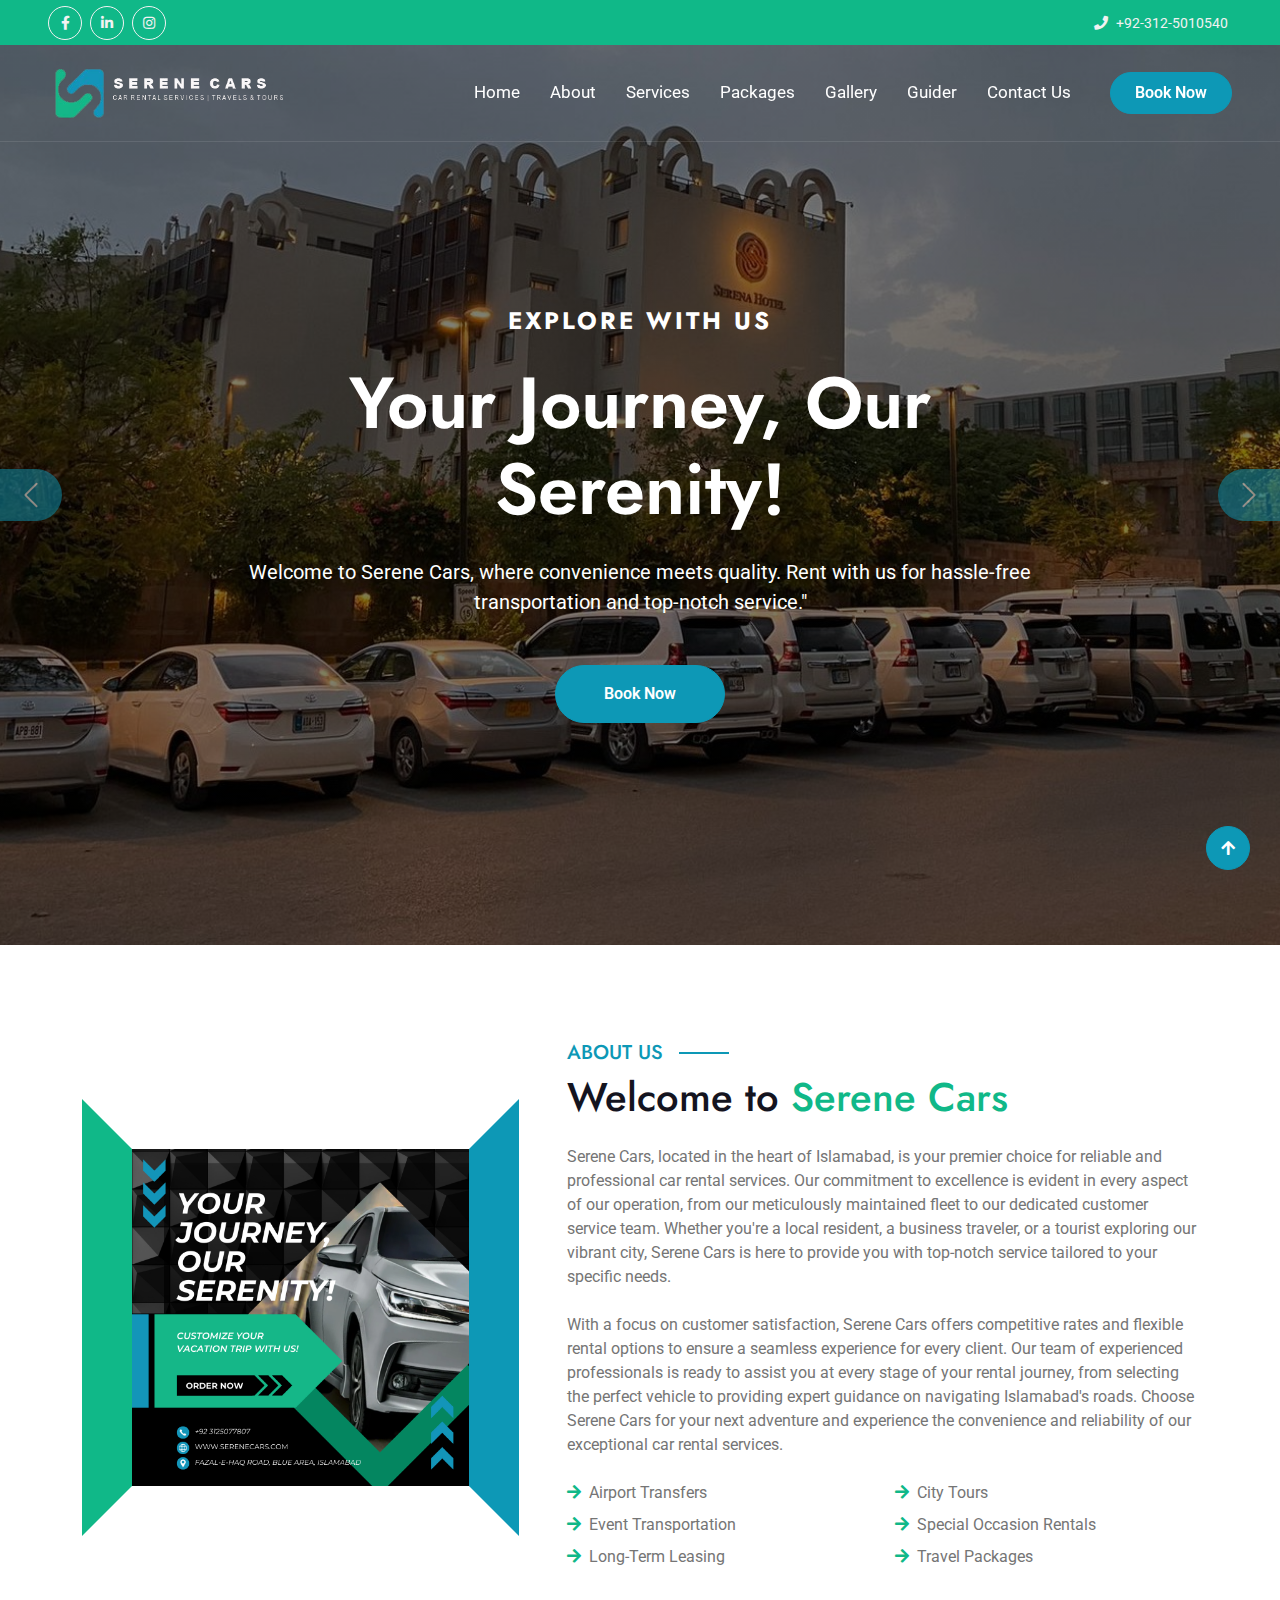
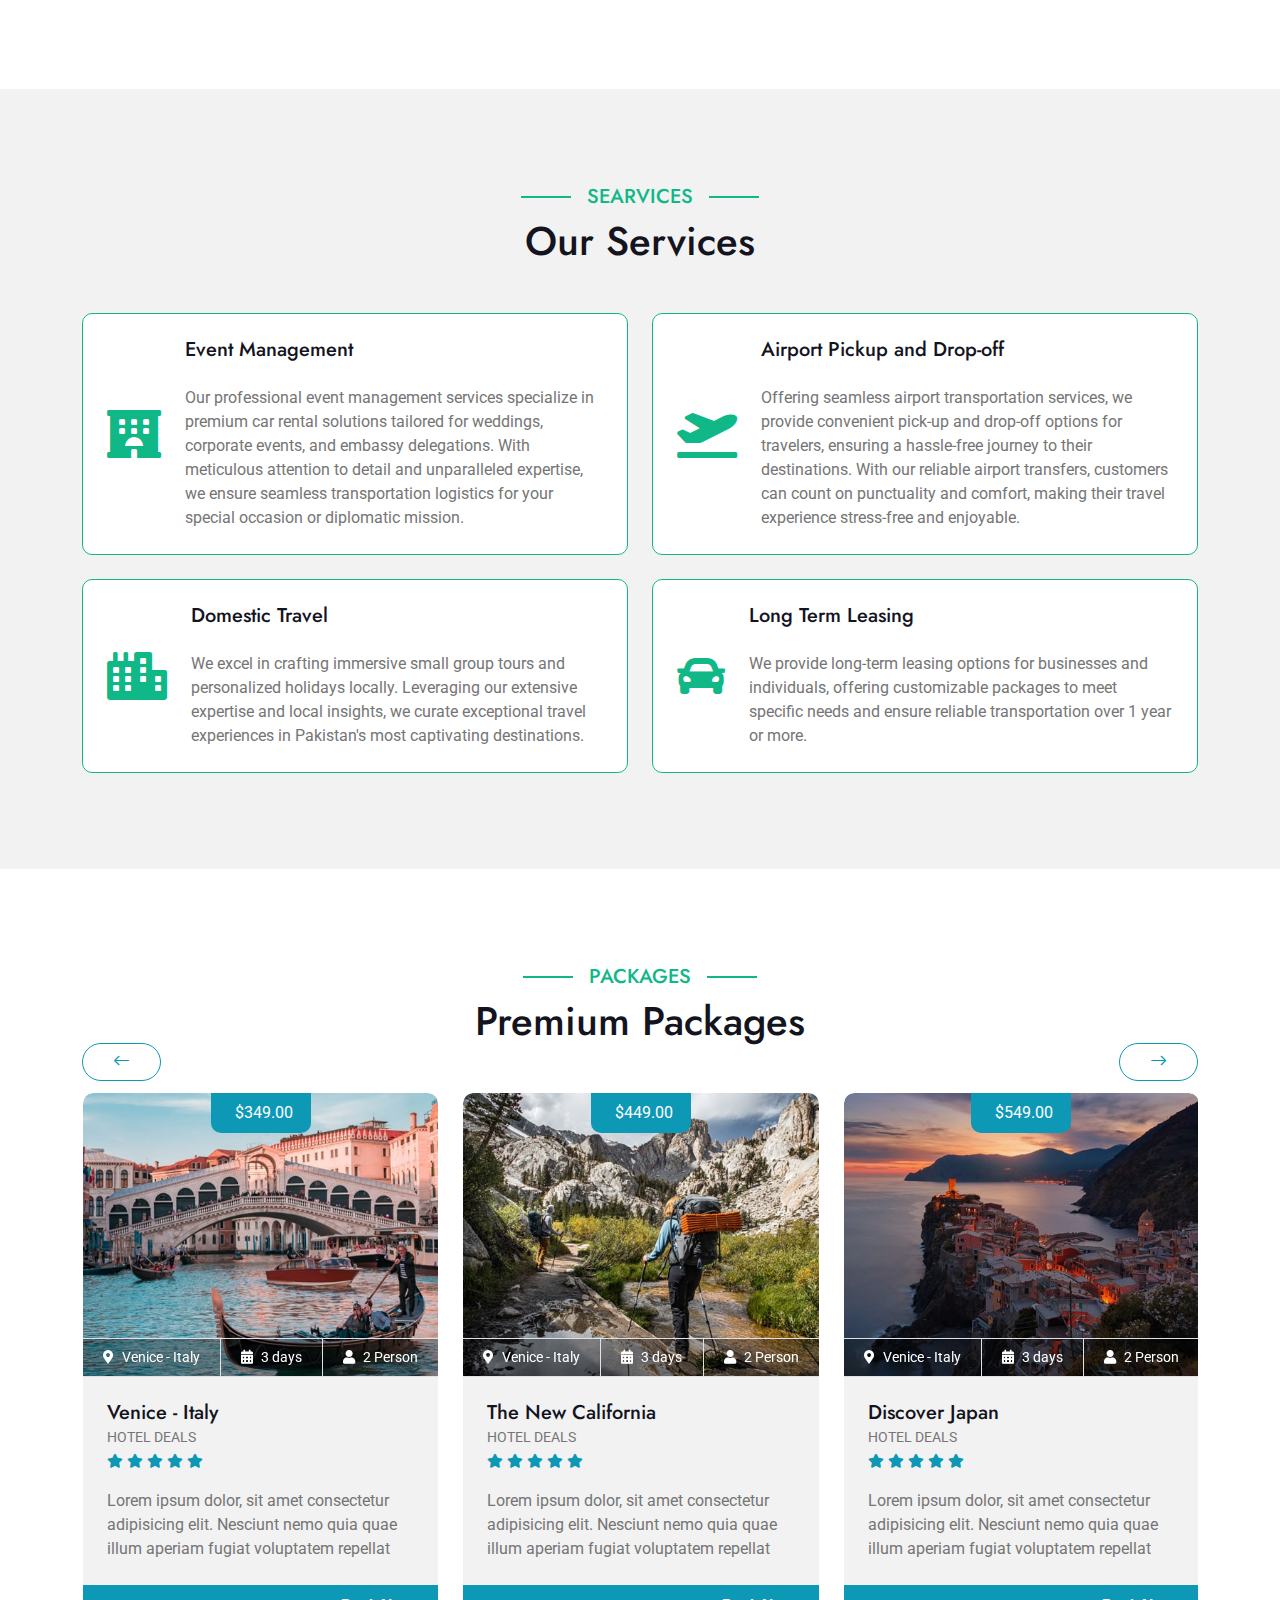
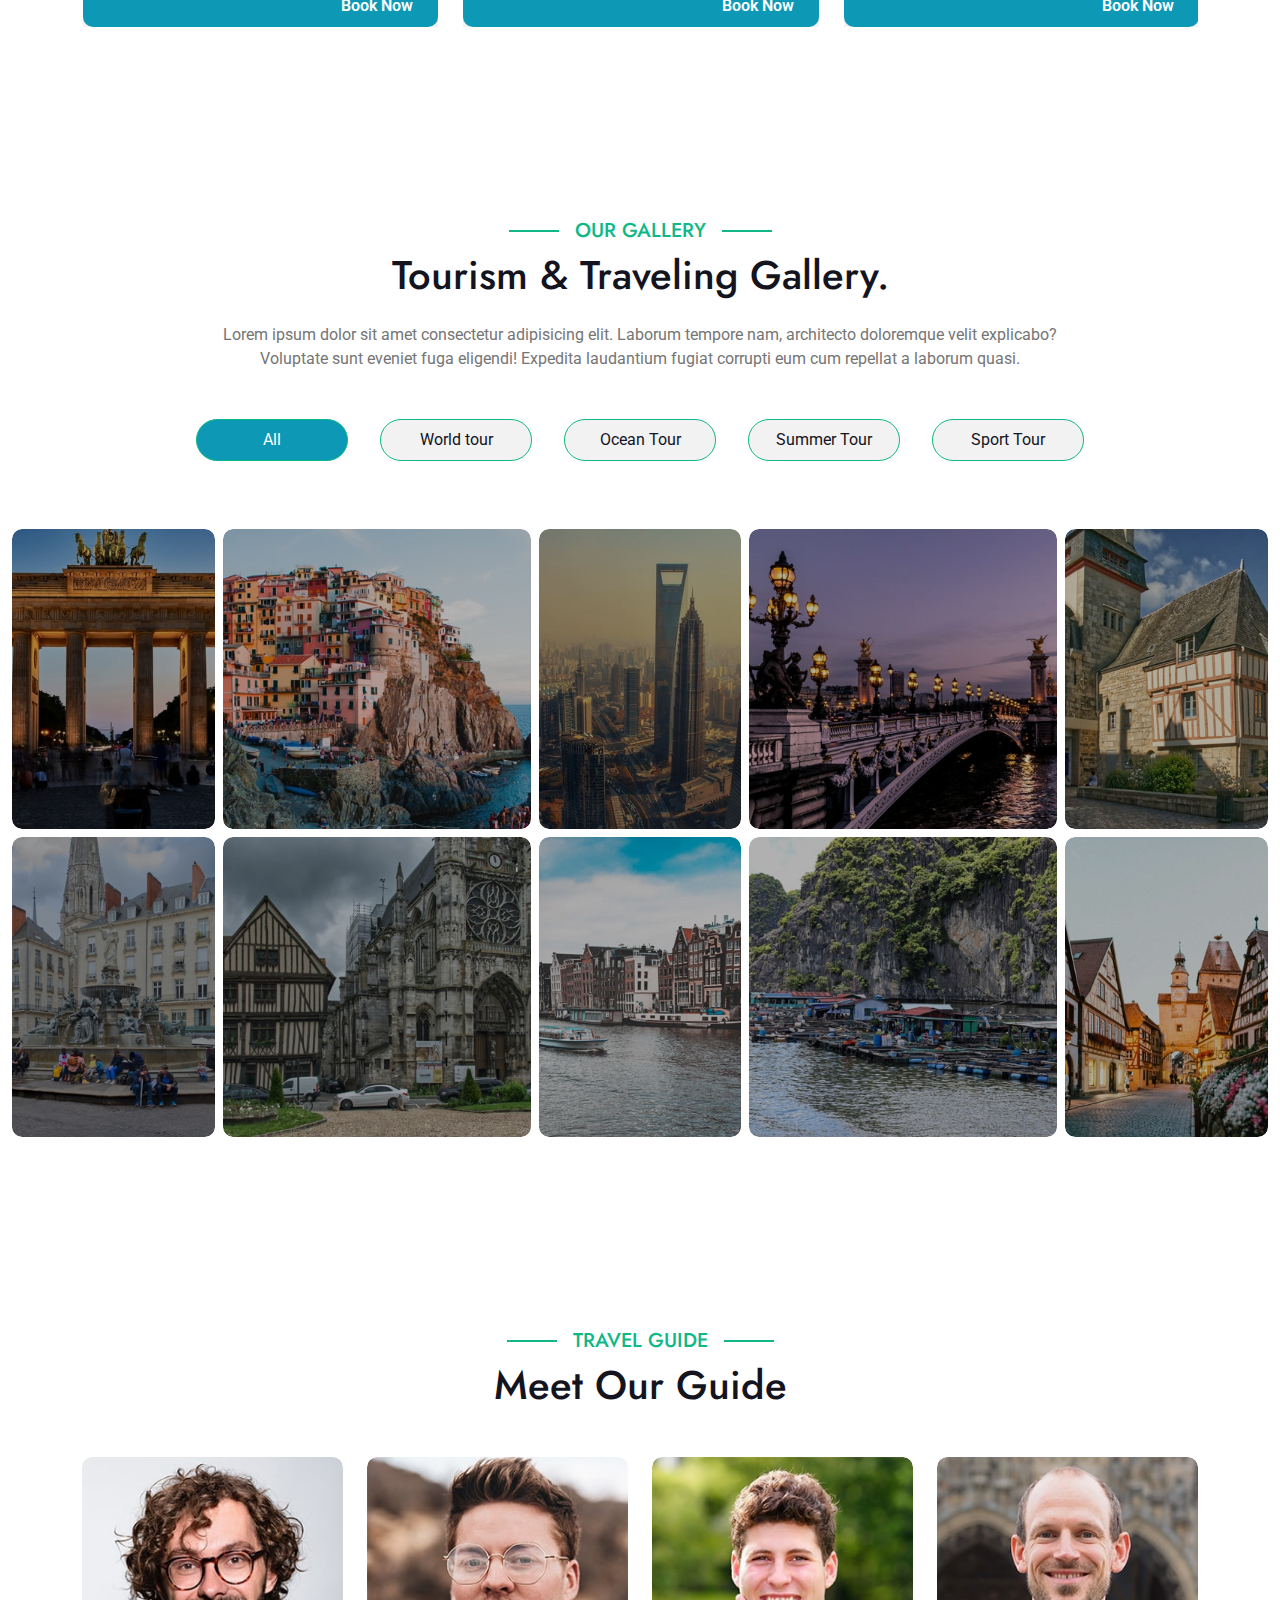
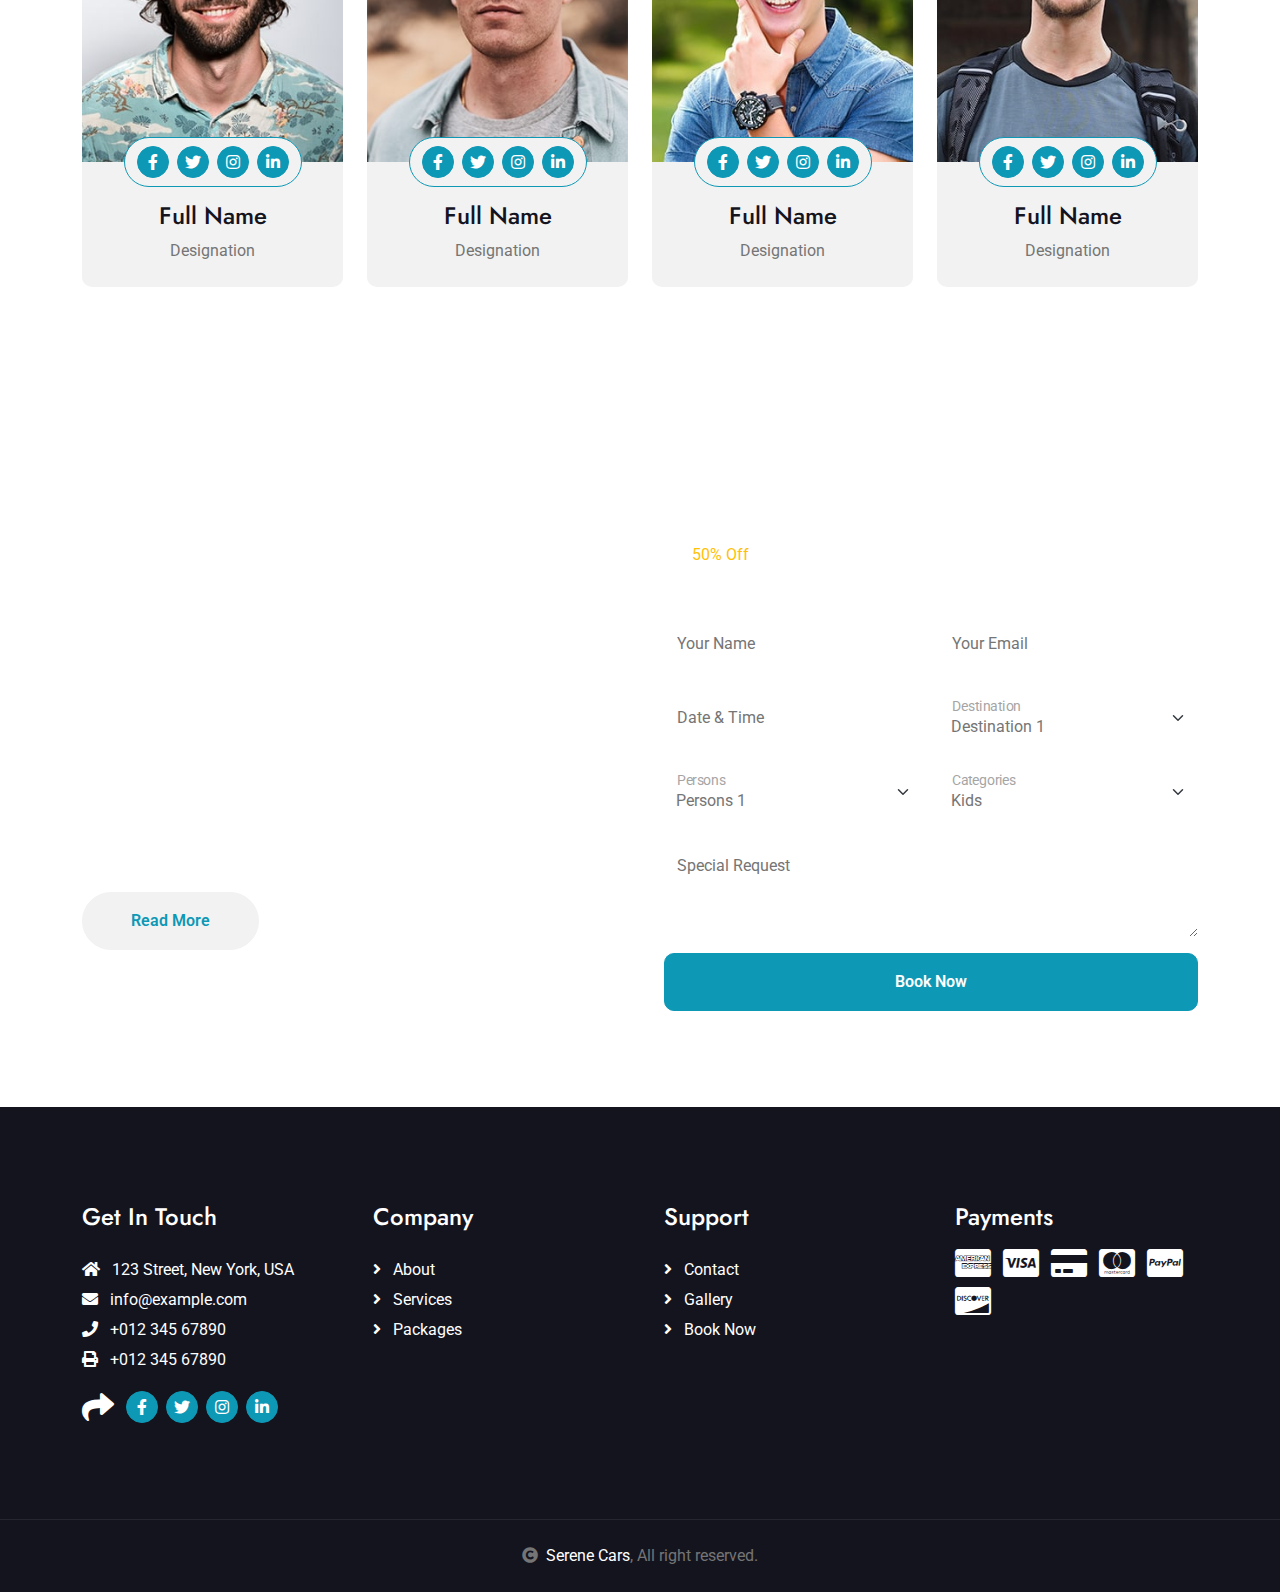
<file: index.html>
<!DOCTYPE html>
<html lang="en">

    <head>
        <meta charset="utf-8">
        <title>Serene Cars - Tourism  </title>
        <meta content="width=device-width, initial-scale=1.0" name="viewport">
        <meta content="" name="keywords">
        <meta content="" name="description">

        <!-- Google Web Fonts -->
        <link rel="preconnect" href="https://fonts.googleapis.com">
        <link rel="preconnect" href="https://fonts.gstatic.com" crossorigin>
        <link href="https://fonts.googleapis.com/css2?family=Jost:wght@500;600&family=Roboto&display=swap" rel="stylesheet"> 

        <!-- Icon Font Stylesheet -->
        <link rel="stylesheet" href="https://use.fontawesome.com/releases/v5.15.4/css/all.css"/>
        <link href="https://cdn.jsdelivr.net/npm/bootstrap-icons@1.4.1/font/bootstrap-icons.css" rel="stylesheet">

        <!-- Libraries Stylesheet -->
        <link href="lib/owlcarousel/assets/owl.carousel.min.css" rel="stylesheet">
        <link href="lib/lightbox/css/lightbox.min.css" rel="stylesheet">


        <!-- Customized Bootstrap Stylesheet -->
        <link href="css/bootstrap.min.css" rel="stylesheet">

        <!-- Template Stylesheet -->
        <link href="css/style.css" rel="stylesheet">
    </head>

    <body>

        <!-- Spinner Start -->
        <div id="spinner" class="show bg-white position-fixed translate-middle w-100 vh-100 top-50 start-50 d-flex align-items-center justify-content-center">
            <div class="spinner-border text-primary" style="width: 3rem; height: 3rem;" role="status">
                <span class="sr-only">Loading...</span>
            </div>
        </div>
        <!-- Spinner End -->

        <!-- Topbar Start -->
        <div class="container-fluid bg-primary px-5" style="    background-color: #10b888 !important;">
            <div class="row gx-0">
                <div class="col-lg-8 text-center text-lg-start mb-2 mb-lg-0">
                    <div class="d-inline-flex align-items-center" style="height: 45px;">
                        <!-- <a class="btn btn-sm btn-outline-light btn-sm-square rounded-circle me-2" href=""><i class="fab fa-twitter fw-normal"></i></a> -->
                        <a class="btn btn-sm btn-outline-light btn-sm-square rounded-circle me-2" href=""><i class="fab fa-facebook-f fw-normal"></i></a>
                        <a class="btn btn-sm btn-outline-light btn-sm-square rounded-circle me-2" href=""><i class="fab fa-linkedin-in fw-normal"></i></a>
                        <a class="btn btn-sm btn-outline-light btn-sm-square rounded-circle me-2" href=""><i class="fab fa-instagram fw-normal"></i></a>
                        <!-- <a class="btn btn-sm btn-outline-light btn-sm-square rounded-circle" href=""><i class="fab fa-youtube fw-normal"></i></a> -->
                    </div>
                </div>
                <div class="col-lg-4 text-center text-lg-end">
                    <div class="d-inline-flex align-items-center" style="height: 45px;">
                        <a href="tel:03125010540"><small class="me-1 text-light"><i class="fa fa-phone me-2"></i>+92-312-5010540</small></a>
                        <!-- <a href="tel:03335486697"><small class="me-1 text-light">03335486697</small></a> -->
                         
                    </div>
                </div>
            </div>
        </div>
        <!-- Topbar End -->

        <!-- Navbar & Hero Start -->
        <div class="container-fluid position-relative p-0">
            <nav class="navbar navbar-expand-lg navbar-light px-4 px-lg-5 py-3 py-lg-0"  >
                <a href="" class="navbar-brand p-0 me-0">
                    <img src="img/Serene_Cars_white.png" class="img-fluid" alt=""> 
                    <!-- <img src="img/logo.png" alt="Logo"> -->
                </a>
                <button class="navbar-toggler" type="button" data-bs-toggle="collapse" data-bs-target="#navbarCollapse">
                    <span class="fa fa-bars"></span>
                </button>
                <div class="collapse navbar-collapse" id="navbarCollapse">
                    <div class="navbar-nav ms-auto py-0">
                        <a href="index.html"   class="nav-item nav-link home-barr active">Home</a>
                        <a href="#about-us"   class="nav-item nav-link about-uss">About</a>
                        <a href="#services"  class="nav-item nav-link servicess">Services</a>
                        <a href="#packages"  class="nav-item nav-link packagess">Packages</a>
                 
                        <a href="#gallery"   class="nav-item nav-link galleryy">Gallery</a>
                        <a href="#guider"   class="nav-item nav-link guiderr">Guider</a>
                        <!-- <div class="nav-item dropdown">
                            <a href="#" class="nav-link dropdown-toggle" data-bs-toggle="dropdown">Pages</a>
                            <div class="dropdown-menu m-0">
                                <a href="destination.html" class="dropdown-item">Destination</a>
                                <a href="tour.html" class="dropdown-item">Explore Tour</a>
                                <a href="booking.html" class="dropdown-item">Travel Booking</a>
                                <a href="gallery.html" class="dropdown-item">Our Gallery</a>
                                <a href="guides.html" class="dropdown-item">Travel Guides</a>
                                <a href="testimonial.html" class="dropdown-item">Testimonial</a>
                                <a href="404.html" class="dropdown-item">404 Page</a>
                            </div>
                        </div> -->
                        <a href="contact.html" class="nav-item nav-link">Contact Us</a>
                    </div>
                    <a href="#book-now" class="btn btn-primary rounded-pill py-2 px-4 ms-lg-4">Book Now</a>
                </div>
            </nav>

            <!-- Carousel Start -->
            <div class="carousel-header home-barr"  id="home-bar"> 
                <div id="carouselId" class="carousel slide"   data-bs-ride="carousel">
                    <ol class="carousel-indicators">
                        <li data-bs-target="#carouselId" data-bs-slide-to="0" class="active"></li>
                        <li data-bs-target="#carouselId" data-bs-slide-to="1"></li>
                        <li data-bs-target="#carouselId" data-bs-slide-to="2"></li>
                    </ol>
                    <div class="carousel-inner" role="listbox">
                        <div class="carousel-item active">
                            <img src="img/hero_img.jpg" class="img-fluid" alt="Image">
                            <div class="carousel-caption">
                                <div class="p-3" style="max-width: 900px;">
                                    <h4 class="text-white text-uppercase fw-bold mb-4" style="letter-spacing: 3px;">Explore With Us</h4>
                                    <h1 class="display-2 text-capitalize text-white mb-4">Your Journey, Our Serenity!</h1>
                                    <p class="mb-5 fs-5">
                                        Welcome to Serene Cars, where convenience meets quality. Rent with us for hassle-free transportation and top-notch service." 
                                    </p>
                                    <div class="d-flex align-items-center justify-content-center">
                                        <a class="btn-hover-bg btn btn-primary rounded-pill text-white py-3 px-5" href="#book-now">Book Now</a>
                                    </div>
                                </div>
                            </div>
                        </div>
                        <div class="carousel-item">
                            <img src="img/prado.jpg" class="img-fluid" alt="Image">
                            <div class="carousel-caption">
                                <div class="p-3" style="max-width: 900px;">
                                    <h4 class="text-white text-uppercase fw-bold mb-4" style="letter-spacing: 3px;">Explore With Us</h4>
                                    <h1 class="display-2 text-capitalize text-white mb-4">Where Every Journey Begins</h1>
                                    <p class="mb-5 fs-5">Discover seamless travel with Serene Cars. Choose from our diverse fleet and experience reliability and convenience every mile of he way. 
                                    </p>
                                    <div class="d-flex align-items-center justify-content-center">
                                        <a class="btn-hover-bg btn btn-primary rounded-pill text-white py-3 px-5" href="#book-now">Book Now</a>
                                    </div>
                                </div>
                            </div>
                        </div>
                        <div class="carousel-item">
                            <img src="img/Minimarg_huntsmen.jpg" class="img-fluid" alt="Image">
                            <div class="carousel-caption">
                                <div class="p-3" style="max-width: 900px;">
                                    <h4 class="text-white text-uppercase fw-bold mb-4" style="letter-spacing: 3px;">Explore With Us</h4>
                                    <h1 class="display-2 text-capitalize text-white mb-4">On the Road to Your Next Adventure</h1>
                                    <p class="mb-5 fs-5">
                                        Embark on unforgettable journeys with us, where every destination becomes an adventure. Let us guide you through the world's wonders 
                                    </p>
                                    <div class="d-flex align-items-center justify-content-center">
                                        <a class="btn-hover-bg btn btn-primary rounded-pill text-white py-3 px-5" href="#book-now">Book Now</a>
                                    </div>
                                </div>
                            </div>
                        </div>
                        
                    </div>
                    <button class="carousel-control-prev" type="button" data-bs-target="#carouselId" data-bs-slide="prev">
                        <span class="carousel-control-prev-icon btn bg-primary" aria-hidden="false"></span>
                        <span class="visually-hidden">Previous</span>
                    </button>
                    <button class="carousel-control-next" type="button" data-bs-target="#carouselId" data-bs-slide="next">
                        <span class="carousel-control-next-icon btn bg-primary" aria-hidden="false"></span>
                        <span class="visually-hidden">Next</span>
                    </button>
                </div>
            </div>
            <!-- Carousel End -->
        </div>
    
        <!-- Navbar & Hero End -->

        <!-- About Start -->
        <div class="container-fluid about py-5 about-uss section" id="about-us">
            <div class="container py-5"  >
                <div class="row g-5 align-items-center">
                    <div class="col-lg-5">
                        <div class="h-100" style="border: 50px solid; border-color: transparent #0d98b6 transparent #10b888;">
                            <img src="img/about_us.png" class="img-fluid w-100 h-100" alt="">
                        </div>
                    </div>
                    <div class="col-lg-7"  >
                        <h5 class="section-about-title pe-3">About Us</h5>
                        <h1 class="mb-4">Welcome to <span class="text-colour">Serene Cars</span></h1>
                        <p class="mb-4">
                            Serene Cars, located in the heart of Islamabad, is your premier choice for reliable and professional car rental services. Our commitment to excellence is evident in every aspect of our operation, from our meticulously maintained fleet to our dedicated customer service team. Whether you're a local resident, a business traveler, or a tourist exploring our vibrant city, Serene Cars is here to provide you with top-notch service tailored to your specific needs.


                        </p>
                        <p class="mb-4">
                            With a focus on customer satisfaction, Serene Cars offers competitive rates and flexible rental options to ensure a seamless experience for every client. Our team of experienced professionals is ready to assist you at every stage of your rental journey, from selecting the perfect vehicle to providing expert guidance on navigating Islamabad's roads. Choose Serene Cars for your next adventure and experience the convenience and reliability of our exceptional car rental services.
                        </p>
                        <div class="row gy-2 gx-4 mb-4">
                            <div class="col-sm-6">
                                <p class="mb-0"><i class="fa fa-arrow-right text-colour me-2"></i>Airport Transfers
                                </p>
                            </div>
                            <div class="col-sm-6">
                                <p class="mb-0"><i class="fa fa-arrow-right text-colour me-2"></i>City Tours
                                </p>
                            </div>
                            <div class="col-sm-6">
                                <p class="mb-0"><i class="fa fa-arrow-right text-colour me-2"></i>Event Transportation</p>
                            </div>
                            <div class="col-sm-6">
                                <p class="mb-0"><i class="fa fa-arrow-right text-colour me-2"></i>Special Occasion Rentals</p>
                            </div>
                            <div class="col-sm-6">
                                <p class="mb-0"><i class="fa fa-arrow-right text-colour me-2"></i>Long-Term Leasing</p>
                            </div>
                            <div class="col-sm-6">
                                <p class="mb-0"><i class="fa fa-arrow-right text-colour me-2"></i>Travel Packages</p>
                            </div>
                        </div>
                        <!-- <a class="btn btn-primary rounded-pill py-3 px-5 mt-2" href="">Read More</a> -->
                    </div>
                </div>
            </div>
        </div>
        <!-- About End -->

        <!-- Services Start -->
        <div class="container-fluid bg-light service servicess py-5 section" id="services">
            <div class="container py-5"  >
                <div class="mx-auto text-center mb-5" style="max-width: 900px;">
                    <h5 class="section-title px-3">Searvices</h5>
                    <h1 class="mb-0">Our Services</h1>
                </div>
                <div class="row g-4">
                   
                    <div class="col-lg-6">
                        <div class="row g-4">
                            <div class="col-12">
                                <div class="service-content-inner d-flex align-items-center bg-white border border-primary rounded p-4 ps-0">
                                    <div class="service-icon p-4">
                                        <i class="fa fa-hotel fa-3x text-colour"></i>
                                    </div>
                                    <div class="service-content">
                                        <h5 class="mb-4">Event Management</h5>
                                        <p class="mb-0">
                                            Our professional event management services specialize in premium car rental solutions tailored for weddings, corporate events, and embassy delegations. With meticulous attention to detail and unparalleled expertise, we ensure seamless transportation logistics for your special occasion or diplomatic mission.
                                        </p>
                                    </div>
                                </div>
                            </div>
                            <div class="col-12">
                                <div class="service-content-inner d-flex align-items-center bg-white border border-primary rounded p-4 ps-0">
                                    <div class="service-icon p-4"> 
                                        <i class="fa fa-city fa-3x text-colour"></i>
                                    </div>
                                    <div class="service-content">
                                        <h5 class="mb-4">Domestic Travel</h5>
                                        <p class="mb-0">
                                            We excel in crafting immersive small group tours and personalized holidays locally. Leveraging our extensive expertise and local insights, we curate exceptional travel experiences in Pakistan's most captivating destinations.
                                        </p>
                                    </div>
                                </div>
                            </div>
                          
                        </div>
                    </div>
                    <div class="col-lg-6">
                        <div class="row g-4">
                          
                            <div class="col-12">
                                <div class="service-content-inner d-flex align-items-center bg-white border border-primary rounded p-4 ps-0">
                                    <div class="service-icon p-4"> 
                                        <i class="fa fa-plane-departure fa-3x  text-colour"></i>
                                    </div>
                                    <div class="service-content">
                                        <h5 class="mb-4">Airport Pickup and Drop-off</h5>
                                        <p class="mb-0">
                                            Offering seamless airport transportation services, we provide convenient pick-up and drop-off options for travelers, ensuring a hassle-free journey to their destinations. With our reliable airport transfers, customers can count on punctuality and comfort, making their travel experience stress-free and enjoyable.
                                        </p>
                                    </div>
                                </div>
                            </div>
                            <div class="col-12">
                                <div class="service-content-inner d-flex align-items-center bg-white border border-primary rounded p-4 ps-0">
                                    <div class="service-icon p-4">
                                     
                                        <i class="fa fa-3x fa-car text-colour"></i>
                                    </div>
                                    <div class="service-content">
                                        <h5 class="mb-4">Long Term Leasing</h5>
                                        <p class="mb-0">
                                            We provide long-term leasing options for businesses and individuals, offering customizable packages to meet specific needs and ensure reliable transportation over 1 year or more.
                                        </p>
                                    </div>
                                </div>
                            </div>
                        </div>
                    </div>
                  
                </div>
            </div>
        </div>
        <!-- Services End -->

        
        <!-- Packages Start -->
        <div class="container-fluid packages packagess py-5 section" id="packages">
            <div class="container py-5"   >
                <div class="mx-auto text-center mb-5" style="max-width: 900px;">
                    <h5 class="section-title px-3">Packages</h5>
                    <h1 class="mb-0">Premium Packages</h1>
                </div>
                <div class="packages-carousel owl-carousel">
                    <div class="packages-item">
                        <div class="packages-img">
                            <img src="img/packages-4.jpg" class="img-fluid w-100 rounded-top" alt="Image">
                            <div class="packages-info d-flex border border-start-0 border-end-0 position-absolute" style="width: 100%; bottom: 0; left: 0; z-index: 5;">
                                <small class="flex-fill text-center border-end py-2"><i class="fa fa-map-marker-alt me-2"></i>Venice - Italy</small>
                                <small class="flex-fill text-center border-end py-2"><i class="fa fa-calendar-alt me-2"></i>3 days</small>
                                <small class="flex-fill text-center py-2"><i class="fa fa-user me-2"></i>2 Person</small>
                            </div>
                            <div class="packages-price py-2 px-4">$349.00</div>
                        </div>
                        <div class="packages-content bg-light">
                            <div class="p-4 pb-0">
                                <h5 class="mb-0">Venice - Italy</h5>
                                <small class="text-uppercase">Hotel Deals</small>
                                <div class="mb-3">
                                    <small class="fa fa-star text-primary"></small>
                                    <small class="fa fa-star text-primary"></small>
                                    <small class="fa fa-star text-primary"></small>
                                    <small class="fa fa-star text-primary"></small>
                                    <small class="fa fa-star text-primary"></small>
                                </div>
                                <p class="mb-4">Lorem ipsum dolor, sit amet consectetur adipisicing elit. Nesciunt nemo quia quae illum aperiam fugiat voluptatem repellat</p>
                            </div>
                            <div class="row bg-primary rounded-bottom mx-0">
                                <div class="col-6 text-start px-0">
                                    <!-- <a href="#" class="btn-hover btn text-white py-2 px-4">03335486697</a> -->
                                </div>
                                <div class="col-6 text-end px-0">
                                    <a href="#book-now" class="btn-hover btn text-white py-2 px-4">Book Now</a>
                                </div>
                            </div>
                        </div>
                    </div>
                    <div class="packages-item">
                        <div class="packages-img">
                            <img src="img/packages-2.jpg" class="img-fluid w-100 rounded-top" alt="Image">
                            <div class="packages-info d-flex border border-start-0 border-end-0 position-absolute" style="width: 100%; bottom: 0; left: 0; z-index: 5;">
                                <small class="flex-fill text-center border-end py-2"><i class="fa fa-map-marker-alt me-2"></i>Venice - Italy</small>
                                <small class="flex-fill text-center border-end py-2"><i class="fa fa-calendar-alt me-2"></i>3 days</small>
                                <small class="flex-fill text-center py-2"><i class="fa fa-user me-2"></i>2 Person</small>
                            </div>
                            <div class="packages-price py-2 px-4">$449.00</div>
                        </div>
                        <div class="packages-content bg-light">
                            <div class="p-4 pb-0">
                                <h5 class="mb-0">The New California</h5>
                                <small class="text-uppercase">Hotel Deals</small>
                                <div class="mb-3">
                                    <small class="fa fa-star text-primary"></small>
                                    <small class="fa fa-star text-primary"></small>
                                    <small class="fa fa-star text-primary"></small>
                                    <small class="fa fa-star text-primary"></small>
                                    <small class="fa fa-star text-primary"></small>
                                </div>
                                <p class="mb-4">Lorem ipsum dolor, sit amet consectetur adipisicing elit. Nesciunt nemo quia quae illum aperiam fugiat voluptatem repellat</p>
                            </div>
                            <div class="row bg-primary rounded-bottom mx-0">
                                <div class="col-6 text-start px-0">
                                    <!-- <a href="#" class="btn-hover btn text-white py-2 px-4">03335486697</a> -->
                                </div>
                                <div class="col-6 text-end px-0">
                                    <a href="#book-now" class="btn-hover btn text-white py-2 px-4">Book Now</a>
                                </div>
                            </div>
                        </div>
                    </div>
                    <div class="packages-item">
                        <div class="packages-img">
                            <img src="img/packages-3.jpg" class="img-fluid w-100 rounded-top" alt="Image">
                            <div class="packages-info d-flex border border-start-0 border-end-0 position-absolute" style="width: 100%; bottom: 0; left: 0; z-index: 5;">
                                <small class="flex-fill text-center border-end py-2"><i class="fa fa-map-marker-alt me-2"></i>Venice - Italy</small>
                                <small class="flex-fill text-center border-end py-2"><i class="fa fa-calendar-alt me-2"></i>3 days</small>
                                <small class="flex-fill text-center py-2"><i class="fa fa-user me-2"></i>2 Person</small>
                            </div>
                            <div class="packages-price py-2 px-4">$549.00</div>
                        </div>
                        <div class="packages-content bg-light">
                            <div class="p-4 pb-0">
                                <h5 class="mb-0">Discover Japan</h5>
                                <small class="text-uppercase">Hotel Deals</small>
                                <div class="mb-3">
                                    <small class="fa fa-star text-primary"></small>
                                    <small class="fa fa-star text-primary"></small>
                                    <small class="fa fa-star text-primary"></small>
                                    <small class="fa fa-star text-primary"></small>
                                    <small class="fa fa-star text-primary"></small>
                                </div>
                                <p class="mb-4">Lorem ipsum dolor, sit amet consectetur adipisicing elit. Nesciunt nemo quia quae illum aperiam fugiat voluptatem repellat</p>
                            </div>
                            <div class="row bg-primary rounded-bottom mx-0">
                                <div class="col-6 text-start px-0">
                                    <!-- <a href="#" class="btn-hover btn text-white py-2 px-4">03335486697</a> -->
                                </div>
                                <div class="col-6 text-end px-0">
                                    <a href="#book-now" class="btn-hover btn text-white py-2 px-4">Book Now</a>
                                </div>
                            </div>
                        </div>
                    </div>
                    <div class="packages-item">
                        <div class="packages-img">
                            <img src="img/packages-1.jpg" class="img-fluid w-100 rounded-top" alt="Image">
                            <div class="packages-info d-flex border border-start-0 border-end-0 position-absolute" style="width: 100%; bottom: 0; left: 0; z-index: 5;">
                                <small class="flex-fill text-center border-end py-2"><i class="fa fa-map-marker-alt me-2"></i>Thayland</small>
                                <small class="flex-fill text-center border-end py-2"><i class="fa fa-calendar-alt me-2"></i>3 days</small>
                                <small class="flex-fill text-center py-2"><i class="fa fa-user me-2"></i>2 Person</small>
                            </div>
                            <div class="packages-price py-2 px-4">$649.00</div>
                        </div>
                        <div class="packages-content bg-light">
                            <div class="p-4 pb-0">
                                <h5 class="mb-0">Thayland Trip</h5>
                                <small class="text-uppercase">Hotel Deals</small>
                                <div class="mb-3">
                                    <small class="fa fa-star text-primary"></small>
                                    <small class="fa fa-star text-primary"></small>
                                    <small class="fa fa-star text-primary"></small>
                                    <small class="fa fa-star text-primary"></small>
                                    <small class="fa fa-star text-primary"></small>
                                </div>
                                <p class="mb-4">Lorem ipsum dolor, sit amet consectetur adipisicing elit. Nesciunt nemo quia quae illum aperiam fugiat voluptatem repellat</p>
                            </div>
                            <div class="row bg-primary rounded-bottom mx-0">
                                <div class="col-6 text-start px-0">
                                    <!-- <a href="#" class="btn-hover btn text-white py-2 px-4">03335486697</a> -->
                                </div>
                                <div class="col-6 text-end px-0">
                                    <a href="#book-now" class="btn-hover btn text-white py-2 px-4">Book Now</a>
                                </div>
                            </div>
                        </div>
                    </div>
                </div>
            </div>
        </div>
        <!-- Packages End -->
 

        


        <!-- Gallery Start -->
        <div class="container-fluid gallery py-5 galleryy my-5 section" id="gallery">
            <div class="mx-auto text-center mb-5"   style="max-width: 900px;">
                <h5 class="section-title px-3">Our Gallery</h5>
                <h1 class="mb-4">Tourism & Traveling Gallery.</h1>
                <p class="mb-0">Lorem ipsum dolor sit amet consectetur adipisicing elit. Laborum tempore nam, architecto doloremque velit explicabo? Voluptate sunt eveniet fuga eligendi! Expedita laudantium fugiat corrupti eum cum repellat a laborum quasi.
                </p>
            </div>
            <div class="tab-class text-center">
                <ul class="nav nav-pills d-inline-flex justify-content-center mb-5">
                    <li class="nav-item">
                        <a class="d-flex mx-3 py-2 border border-primary bg-light rounded-pill active" data-bs-toggle="pill" href="#GalleryTab-1">
                            <span class="text-dark" style="width: 150px;">All</span>
                        </a>
                    </li>
                    <li class="nav-item">
                        <a class="d-flex py-2 mx-3 border border-primary bg-light rounded-pill" data-bs-toggle="pill" href="#GalleryTab-2">
                            <span class="text-dark" style="width: 150px;">World tour</span>
                        </a>
                    </li>
                    <li class="nav-item">
                        <a class="d-flex mx-3 py-2 border border-primary bg-light rounded-pill" data-bs-toggle="pill" href="#GalleryTab-3">
                            <span class="text-dark" style="width: 150px;">Ocean Tour</span>
                        </a>
                    </li>
                    <li class="nav-item">
                        <a class="d-flex mx-3 py-2 border border-primary bg-light rounded-pill" data-bs-toggle="pill" href="#GalleryTab-4">
                            <span class="text-dark" style="width: 150px;">Summer Tour</span>
                        </a>
                    </li>
                    <li class="nav-item">
                        <a class="d-flex mx-3 py-2 border border-primary bg-light rounded-pill" data-bs-toggle="pill" href="#GalleryTab-5">
                            <span class="text-dark" style="width: 150px;">Sport Tour</span>
                        </a>
                    </li>
                </ul>
                <div class="tab-content">
                    <div id="GalleryTab-1" class="tab-pane fade show p-0 active">
                        <div class="row g-2">
                            <div class="col-sm-6 col-md-6 col-lg-4 col-xl-2">
                                <div class="gallery-item h-100">
                                    <img src="img/gallery-1.jpg" class="img-fluid w-100 h-100 rounded" alt="Image">
                                    <div class="gallery-content">
                                        <div class="gallery-info">
                                            <h5 class="text-white text-uppercase mb-2">World Tour</h5>
                                            <a href="#" class="btn-hover text-white">View All Place <i class="fa fa-arrow-right ms-2"></i></a>
                                        </div>
                                    </div>
                                    <div class="gallery-plus-icon">
                                        <a href="img/gallery-1.jpg" data-lightbox="gallery-1" class="my-auto"><i class="fas fa-plus fa-2x text-white"></i></a>
                                    </div>
                                </div>
                            </div>
                            <div class="col-sm-6 col-md-6 col-lg-4 col-xl-3">
                                <div class="gallery-item h-100">
                                    <img src="img/gallery-2.jpg" class="img-fluid w-100 h-100 rounded" alt="Image">
                                    <div class="gallery-content">
                                        <div class="gallery-info">
                                            <h5 class="text-white text-uppercase mb-2">World Tour</h5>
                                            <a href="#" class="btn-hover text-white">View All Place <i class="fa fa-arrow-right ms-2"></i></a>
                                        </div>
                                    </div>
                                    <div class="gallery-plus-icon">
                                        <a href="img/gallery-2.jpg" data-lightbox="gallery-2" class="my-auto"><i class="fas fa-plus fa-2x text-white"></i></a>
                                    </div>
                                </div>
                            </div>
                            <div class="col-sm-6 col-md-6 col-lg-4 col-xl-2">
                                <div class="gallery-item h-100">
                                    <img src="img/gallery-3.jpg" class="img-fluid w-100 h-100 rounded" alt="Image">
                                    <div class="gallery-content">
                                        <div class="gallery-info">
                                            <h5 class="text-white text-uppercase mb-2">World Tour</h5>
                                            <a href="#" class="btn-hover text-white">View All Place <i class="fa fa-arrow-right ms-2"></i></a>
                                        </div>
                                    </div>
                                    <div class="gallery-plus-icon">
                                        <a href="img/gallery-3.jpg" data-lightbox="gallery-3" class="my-auto"><i class="fas fa-plus fa-2x text-white"></i></a>
                                    </div>
                                </div>
                            </div>
                            <div class="col-sm-6 col-md-6 col-lg-4 col-xl-3">
                                <div class="gallery-item h-100">
                                    <img src="img/gallery-4.jpg" class="img-fluid w-100 h-100 rounded" alt="Image">
                                    <div class="gallery-content">
                                        <div class="gallery-info">
                                            <h5 class="text-white text-uppercase mb-2">World Tour</h5>
                                            <a href="#" class="btn-hover text-white">View All Place <i class="fa fa-arrow-right ms-2"></i></a>
                                        </div>
                                    </div>
                                    <div class="gallery-plus-icon">
                                        <a href="img/gallery-4.jpg" data-lightbox="gallery-4" class="my-auto"><i class="fas fa-plus fa-2x text-white"></i></a>
                                    </div>
                                </div>
                            </div>
                            <div class="col-sm-6 col-md-6 col-lg-4 col-xl-2">
                                <div class="gallery-item h-100">
                                    <img src="img/gallery-5.jpg" class="img-fluid w-100 h-100 rounded" alt="Image">
                                    <div class="gallery-content">
                                        <div class="gallery-info">
                                            <h5 class="text-white text-uppercase mb-2">World Tour</h5>
                                            <a href="#" class="btn-hover text-white">View All Place <i class="fa fa-arrow-right ms-2"></i></a>
                                        </div>
                                    </div>
                                    <div class="gallery-plus-icon">
                                        <a href="img/gallery-5.jpg" data-lightbox="gallery-5" class="my-auto"><i class="fas fa-plus fa-2x text-white"></i></a>
                                    </div>
                                </div>
                            </div>
                            <div class="col-sm-6 col-md-6 col-lg-4 col-xl-2">
                                <div class="gallery-item h-100">
                                    <img src="img/gallery-6.jpg" class="img-fluid w-100 h-100 rounded" alt="Image">
                                    <div class="gallery-content">
                                        <div class="gallery-info">
                                            <h5 class="text-white text-uppercase mb-2">World Tour</h5>
                                            <a href="#" class="btn-hover text-white">View All Place <i class="fa fa-arrow-right ms-2"></i></a>
                                        </div>
                                    </div>
                                    <div class="gallery-plus-icon">
                                        <a href="img/gallery-6.jpg" data-lightbox="gallery-6" class="my-auto"><i class="fas fa-plus fa-2x text-white"></i></a>
                                    </div>
                                </div>
                            </div>
                            <div class="col-sm-6 col-md-6 col-lg-3 col-xl-3">
                                <div class="gallery-item h-100">
                                    <img src="img/gallery-7.jpg" class="img-fluid w-100 h-100 rounded" alt="Image">
                                    <div class="gallery-content">
                                        <div class="gallery-info">
                                            <h5 class="text-white text-uppercase mb-2">World Tour</h5>
                                            <a href="#" class="btn-hover text-white">View All Place <i class="fa fa-arrow-right ms-2"></i></a>
                                        </div>
                                    </div>
                                    <div class="gallery-plus-icon">
                                        <a href="img/gallery-7.jpg" data-lightbox="gallery-7" class="my-auto"><i class="fas fa-plus fa-2x text-white"></i></a>
                                    </div>
                                </div>
                            </div>
                            <div class="col-sm-6 col-md-6 col-lg-3 col-xl-2">
                                <div class="gallery-item h-100">
                                    <img src="img/gallery-8.jpg" class="img-fluid w-100 h-100 rounded" alt="Image">
                                    <div class="gallery-content">
                                        <div class="gallery-info">
                                            <h5 class="text-white text-uppercase mb-2">World Tour</h5>
                                            <a href="#" class="btn-hover text-white">View All Place <i class="fa fa-arrow-right ms-2"></i></a>
                                        </div>
                                    </div>
                                    <div class="gallery-plus-icon">
                                        <a href="img/gallery-8.jpg" data-lightbox="gallery-8" class="my-auto"><i class="fas fa-plus fa-2x text-white"></i></a>
                                    </div>
                                </div>
                            </div>
                            <div class="col-sm-6 col-md-6 col-lg-3 col-xl-3">
                                <div class="gallery-item h-100">
                                    <img src="img/gallery-9.jpg" class="img-fluid w-100 h-100 rounded" alt="Image">
                                    <div class="gallery-content">
                                        <div class="gallery-info">
                                            <h5 class="text-white text-uppercase mb-2">World Tour</h5>
                                            <a href="#" class="btn-hover text-white">View All Place <i class="fa fa-arrow-right ms-2"></i></a>
                                        </div>
                                    </div>
                                    <div class="gallery-plus-icon">
                                        <a href="img/gallery-9.jpg" data-lightbox="gallery-9" class="my-auto"><i class="fas fa-plus fa-2x text-white"></i></a>
                                    </div>
                                </div>
                            </div>
                            <div class="col-sm-6 col-md-6 col-lg-3 col-xl-2">
                                <div class="gallery-item h-100">
                                    <img src="img/gallery-10.jpg" class="img-fluid w-100 h-100 rounded" alt="Image">
                                    <div class="gallery-content">
                                        <div class="gallery-info">
                                            <h5 class="text-white text-uppercase mb-2">World Tour</h5>
                                            <a href="#" class="btn-hover text-white">View All Place <i class="fa fa-arrow-right ms-2"></i></a>
                                        </div>
                                    </div>
                                    <div class="gallery-plus-icon">
                                        <a href="img/gallery-10.jpg" data-lightbox="gallery-10" class="my-auto"><i class="fas fa-plus fa-2x text-white"></i></a>
                                    </div>
                                </div>
                            </div>
                        </div>
                    </div>
                    <div id="GalleryTab-2" class="tab-pane fade show p-0">
                        <div class="row g-2">
                            <div class="col-sm-6 col-md-6 col-lg-4 col-xl-3">
                                <div class="gallery-item h-100">
                                    <img src="img/gallery-2.jpg" class="img-fluid w-100 h-100 rounded" alt="Image">
                                    <div class="gallery-content">
                                        <div class="gallery-info">
                                            <h5 class="text-white text-uppercase mb-2">World Tour</h5>
                                            <a href="#" class="btn-hover text-white">View All Place <i class="fa fa-arrow-right ms-2"></i></a>
                                        </div>
                                    </div>
                                    <div class="gallery-plus-icon">
                                        <a href="img/gallery-2.jpg" data-lightbox="gallery-2" class="my-auto"><i class="fas fa-plus fa-2x text-white"></i></a>
                                    </div>
                                </div>
                            </div>
                            <div class="col-sm-6 col-md-6 col-lg-4 col-xl-2">
                                <div class="gallery-item h-100">
                                    <img src="img/gallery-3.jpg" class="img-fluid w-100 h-100 rounded" alt="Image">
                                    <div class="gallery-content">
                                        <div class="gallery-info">
                                            <h5 class="text-white text-uppercase mb-2">World Tour</h5>
                                            <a href="#" class="btn-hover text-white">View All Place <i class="fa fa-arrow-right ms-2"></i></a>
                                        </div>
                                    </div>
                                    <div class="gallery-plus-icon">
                                        <a href="img/gallery-3.jpg" data-lightbox="gallery-3" class="my-auto"><i class="fas fa-plus fa-2x text-white"></i></a>
                                    </div>
                                </div>
                            </div>
                        </div>
                    </div>
                    <div id="GalleryTab-3" class="tab-pane fade show p-0">
                        <div class="row g-2">
                            <div class="col-sm-6 col-md-6 col-lg-4 col-xl-3">
                                <div class="gallery-item h-100">
                                    <img src="img/gallery-2.jpg" class="img-fluid w-100 h-100 rounded" alt="Image">
                                    <div class="gallery-content">
                                        <div class="gallery-info">
                                            <h5 class="text-white text-uppercase mb-2">World Tour</h5>
                                            <a href="#" class="btn-hover text-white">View All Place <i class="fa fa-arrow-right ms-2"></i></a>
                                        </div>
                                    </div>
                                    <div class="gallery-plus-icon">
                                        <a href="img/gallery-2.jpg" data-lightbox="gallery-2" class="my-auto"><i class="fas fa-plus fa-2x text-white"></i></a>
                                    </div>
                                </div>
                            </div>
                            <div class="col-sm-6 col-md-6 col-lg-4 col-xl-2">
                                <div class="gallery-item h-100">
                                    <img src="img/gallery-3.jpg" class="img-fluid w-100 h-100 rounded" alt="Image">
                                    <div class="gallery-content">
                                        <div class="gallery-info">
                                            <h5 class="text-white text-uppercase mb-2">World Tour</h5>
                                            <a href="#" class="btn-hover text-white">View All Place <i class="fa fa-arrow-right ms-2"></i></a>
                                        </div>
                                    </div>
                                    <div class="gallery-plus-icon">
                                        <a href="img/gallery-3.jpg" data-lightbox="gallery-3" class="my-auto"><i class="fas fa-plus fa-2x text-white"></i></a>
                                    </div>
                                </div>
                            </div>
                        </div>
                    </div>
                    <div id="GalleryTab-4" class="tab-pane fade show p-0">
                        <div class="row g-2">
                            <div class="col-sm-6 col-md-6 col-lg-4 col-xl-3">
                                <div class="gallery-item h-100">
                                    <img src="img/gallery-2.jpg" class="img-fluid w-100 h-100 rounded" alt="Image">
                                    <div class="gallery-content">
                                        <div class="gallery-info">
                                            <h5 class="text-white text-uppercase mb-2">World Tour</h5>
                                            <a href="#" class="btn-hover text-white">View All Place <i class="fa fa-arrow-right ms-2"></i></a>
                                        </div>
                                    </div>
                                    <div class="gallery-plus-icon">
                                        <a href="img/gallery-2.jpg" data-lightbox="gallery-2" class="my-auto"><i class="fas fa-plus fa-2x text-white"></i></a>
                                    </div>
                                </div>
                            </div>
                            <div class="col-sm-6 col-md-6 col-lg-4 col-xl-2">
                                <div class="gallery-item h-100">
                                    <img src="img/gallery-3.jpg" class="img-fluid w-100 h-100 rounded" alt="Image">
                                    <div class="gallery-content">
                                        <div class="gallery-info">
                                            <h5 class="text-white text-uppercase mb-2">World Tour</h5>
                                            <a href="#" class="btn-hover text-white">View All Place <i class="fa fa-arrow-right ms-2"></i></a>
                                        </div>
                                    </div>
                                    <div class="gallery-plus-icon">
                                        <a href="img/gallery-3.jpg" data-lightbox="gallery-3" class="my-auto"><i class="fas fa-plus fa-2x text-white"></i></a>
                                    </div>
                                </div>
                            </div>
                        </div>
                    </div>
                    <div id="GalleryTab-5" class="tab-pane fade show p-0">
                        <div class="row g-2">
                            <div class="col-sm-6 col-md-6 col-lg-4 col-xl-3">
                                <div class="gallery-item h-100">
                                    <img src="img/gallery-2.jpg" class="img-fluid w-100 h-100 rounded" alt="Image">
                                    <div class="gallery-content">
                                        <div class="gallery-info">
                                            <h5 class="text-white text-uppercase mb-2">World Tour</h5>
                                            <a href="#" class="btn-hover text-white">View All Place <i class="fa fa-arrow-right ms-2"></i></a>
                                        </div>
                                    </div>
                                    <div class="gallery-plus-icon">
                                        <a href="img/gallery-2.jpg" data-lightbox="gallery-2" class="my-auto"><i class="fas fa-plus fa-2x text-white"></i></a>
                                    </div>
                                </div>
                            </div>
                            <div class="col-sm-6 col-md-6 col-lg-4 col-xl-2">
                                <div class="gallery-item h-100">
                                    <img src="img/gallery-3.jpg" class="img-fluid w-100 h-100 rounded" alt="Image">
                                    <div class="gallery-content">
                                        <div class="gallery-info">
                                            <h5 class="text-white text-uppercase mb-2">World Tour</h5>
                                            <a href="#" class="btn-hover text-white">View All Place <i class="fa fa-arrow-right ms-2"></i></a>
                                        </div>
                                    </div>
                                    <div class="gallery-plus-icon">
                                        <a href="img/gallery-3.jpg" data-lightbox="gallery-3" class="my-auto"><i class="fas fa-plus fa-2x text-white"></i></a>
                                    </div>
                                </div>
                            </div>
                        </div>
                    </div>
                </div>
            </div>
        </div>
        <!-- Gallery End -->

            <!-- Travel Guide Start -->
            <div class="container-fluid guide py-5 guiderr section" id="guider">
                <div class="container py-5"  >
                    <div class="mx-auto text-center mb-5" style="max-width: 900px;">
                        <h5 class="section-title px-3">Travel Guide</h5>
                        <h1 class="mb-0">Meet Our Guide</h1>
                    </div>
                    <div class="row g-4">
                        <div class="col-md-6 col-lg-3">
                            <div class="guide-item">
                                <div class="guide-img">
                                    <div class="guide-img-efects">
                                        <img src="img/guide-1.jpg" class="img-fluid w-100 rounded-top" alt="Image">
                                    </div>
                                    <div class="guide-icon rounded-pill p-2">
                                        <a class="btn btn-square btn-primary rounded-circle mx-1" href=""><i class="fab fa-facebook-f"></i></a>
                                        <a class="btn btn-square btn-primary rounded-circle mx-1" href=""><i class="fab fa-twitter"></i></a>
                                        <a class="btn btn-square btn-primary rounded-circle mx-1" href=""><i class="fab fa-instagram"></i></a>
                                        <a class="btn btn-square btn-primary rounded-circle mx-1" href=""><i class="fab fa-linkedin-in"></i></a>
                                    </div>
                                </div>
                                <div class="guide-title text-center rounded-bottom p-4">
                                    <div class="guide-title-inner">
                                        <h4 class="mt-3">Full Name</h4>
                                        <p class="mb-0">Designation</p>
                                    </div>
                                </div>
                            </div>
                        </div>
                        <div class="col-md-6 col-lg-3">
                            <div class="guide-item">
                                <div class="guide-img">
                                    <div class="guide-img-efects">
                                        <img src="img/guide-2.jpg" class="img-fluid w-100 rounded-top" alt="Image">
                                    </div>
                                    <div class="guide-icon rounded-pill p-2">
                                        <a class="btn btn-square btn-primary rounded-circle mx-1" href=""><i class="fab fa-facebook-f"></i></a>
                                        <a class="btn btn-square btn-primary rounded-circle mx-1" href=""><i class="fab fa-twitter"></i></a>
                                        <a class="btn btn-square btn-primary rounded-circle mx-1" href=""><i class="fab fa-instagram"></i></a>
                                        <a class="btn btn-square btn-primary rounded-circle mx-1" href=""><i class="fab fa-linkedin-in"></i></a>
                                    </div>
                                </div>
                                <div class="guide-title text-center rounded-bottom p-4">
                                    <div class="guide-title-inner">
                                        <h4 class="mt-3">Full Name</h4>
                                        <p class="mb-0">Designation</p>
                                    </div>
                                </div>
                            </div>
                        </div>
                        <div class="col-md-6 col-lg-3">
                            <div class="guide-item">
                                <div class="guide-img">
                                    <div class="guide-img-efects">
                                        <img src="img/guide-3.jpg" class="img-fluid w-100 rounded-top" alt="Image">
                                    </div>
                                    <div class="guide-icon rounded-pill p-2">
                                        <a class="btn btn-square btn-primary rounded-circle mx-1" href=""><i class="fab fa-facebook-f"></i></a>
                                        <a class="btn btn-square btn-primary rounded-circle mx-1" href=""><i class="fab fa-twitter"></i></a>
                                        <a class="btn btn-square btn-primary rounded-circle mx-1" href=""><i class="fab fa-instagram"></i></a>
                                        <a class="btn btn-square btn-primary rounded-circle mx-1" href=""><i class="fab fa-linkedin-in"></i></a>
                                    </div>
                                </div>
                                <div class="guide-title text-center rounded-bottom p-4">
                                    <div class="guide-title-inner">
                                        <h4 class="mt-3">Full Name</h4>
                                        <p class="mb-0">Designation</p>
                                    </div>
                                </div>
                            </div>
                        </div>
                        <div class="col-md-6 col-lg-3">
                            <div class="guide-item">
                                <div class="guide-img">
                                    <div class="guide-img-efects">
                                        <img src="img/guide-4.jpg" class="img-fluid w-100 rounded-top" alt="Image">
                                    </div>
                                    <div class="guide-icon rounded-pill p-2">
                                        <a class="btn btn-square btn-primary rounded-circle mx-1" href=""><i class="fab fa-facebook-f"></i></a>
                                        <a class="btn btn-square btn-primary rounded-circle mx-1" href=""><i class="fab fa-twitter"></i></a>
                                        <a class="btn btn-square btn-primary rounded-circle mx-1" href=""><i class="fab fa-instagram"></i></a>
                                        <a class="btn btn-square btn-primary rounded-circle mx-1" href=""><i class="fab fa-linkedin-in"></i></a>
                                    </div>
                                </div>
                                <div class="guide-title text-center rounded-bottom p-4">
                                    <div class="guide-title-inner">
                                        <h4 class="mt-3">Full Name</h4>
                                        <p class="mb-0">Designation</p>
                                    </div>
                                </div>
                            </div>
                        </div>
                    </div>
                </div>
            </div>
            <!-- Travel Guide End -->

        <!-- Tour Booking Start -->
        <div class="container-fluid booking book-noww py-5 section" id="book-now">
            <div class="container py-5"  >
                <div class="row g-5 align-items-center">
                    <div class="col-lg-6">
                        <h5 class="section-booking-title pe-3">Booking</h5>
                        <h1 class="text-white mb-4">Online Booking</h1>
                        <p class="text-white mb-4">Lorem ipsum dolor sit amet consectetur adipisicing elit. Aspernatur maxime ullam esse fuga blanditiis accusantium pariatur quis sapiente, veniam doloribus praesentium? Repudiandae iste voluptatem fugiat doloribus quasi quo iure officia.
                        </p>
                        <p class="text-white mb-4">Lorem ipsum dolor sit amet consectetur adipisicing elit. Aspernatur maxime ullam esse fuga blanditiis accusantium pariatur quis sapiente, veniam doloribus praesentium? Repudiandae iste voluptatem fugiat doloribus quasi quo iure officia.
                        </p>
                        <a href="#" class="btn btn-light text-primary rounded-pill py-3 px-5 mt-2">Read More</a>
                    </div>
                    <div class="col-lg-6">
                        <h1 class="text-white mb-3">Book A Tour Deals</h1>
                        <p class="text-white mb-4">Get <span class="text-warning">50% Off</span> On Your First Adventure Trip With Travela. Get More Deal Offers Here.</p>
                        <form>
                            <div class="row g-3">
                                <div class="col-md-6">
                                    <div class="form-floating">
                                        <input type="text" class="form-control bg-white border-0" id="name" placeholder="Your Name">
                                        <label for="name">Your Name</label>
                                    </div>
                                </div>
                                <div class="col-md-6">
                                    <div class="form-floating">
                                        <input type="email" class="form-control bg-white border-0" id="email" placeholder="Your Email">
                                        <label for="email">Your Email</label>
                                    </div>
                                </div>
                                <div class="col-md-6">
                                    <div class="form-floating date" id="date3" data-target-input="nearest">
                                        <input type="text" class="form-control bg-white border-0" id="datetime" placeholder="Date & Time" data-target="#date3" data-toggle="datetimepicker" />
                                        <label for="datetime">Date & Time</label>
                                    </div>
                                </div>
                                <div class="col-md-6">
                                    <div class="form-floating">
                                        <select class="form-select bg-white border-0" id="select1">
                                            <option value="1">Destination 1</option>
                                            <option value="2">Destination 2</option>
                                            <option value="3">Destination 3</option>
                                        </select>
                                        <label for="select1">Destination</label>
                                    </div>
                                </div>
                                <div class="col-md-6">
                                    <div class="form-floating">
                                        <select class="form-select bg-white border-0" id="SelectPerson">
                                            <option value="1">Persons 1</option>
                                            <option value="2">Persons 2</option>
                                            <option value="3">Persons 3</option>
                                        </select>
                                        <label for="SelectPerson">Persons</label>
                                    </div>
                                </div>
                                <div class="col-md-6">
                                    <div class="form-floating">
                                        <select class="form-select bg-white border-0" id="CategoriesSelect">
                                            <option value="1">Kids</option>
                                            <option value="2">1</option>
                                            <option value="3">2</option>
                                            <option value="3">3</option>
                                        </select>
                                        <label for="CategoriesSelect">Categories</label>
                                    </div>
                                </div>
                                <div class="col-12">
                                    <div class="form-floating">
                                        <textarea class="form-control bg-white border-0" placeholder="Special Request" id="message" style="height: 100px"></textarea>
                                        <label for="message">Special Request</label>
                                    </div>
                                </div>
                                <div class="col-12">
                                    <button class="btn btn-primary text-white w-100 py-3" type="submit">Book Now</button>
                                </div>
                            </div>
                        </form>
                    </div>
                </div>
            </div>
        </div>
        <!-- Tour Booking End -->

    
 
 

        <!-- Footer Start -->
        <div class="container-fluid footer py-5">
            <div class="container py-5">
                <div class="row g-5">
                    <div class="col-md-6 col-lg-6 col-xl-3">
                        <div class="footer-item d-flex flex-column">
                            <h4 class="mb-4 text-white">Get In Touch</h4>
                            <a href=""><i class="fas fa-home me-2"></i> 123 Street, New York, USA</a>
                            <a href=""><i class="fas fa-envelope me-2"></i> info@example.com</a>
                            <a href=""><i class="fas fa-phone me-2"></i> +012 345 67890</a>
                            <a href="" class="mb-3"><i class="fas fa-print me-2"></i> +012 345 67890</a>
                            <div class="d-flex align-items-center">
                                <i class="fas fa-share fa-2x text-white me-2"></i>
                                <a class="btn-square btn btn-primary rounded-circle mx-1" href=""><i class="fab fa-facebook-f"></i></a>
                                <a class="btn-square btn btn-primary rounded-circle mx-1" href=""><i class="fab fa-twitter"></i></a>
                                <a class="btn-square btn btn-primary rounded-circle mx-1" href=""><i class="fab fa-instagram"></i></a>
                                <a class="btn-square btn btn-primary rounded-circle mx-1" href=""><i class="fab fa-linkedin-in"></i></a>
                            </div>
                        </div>
                    </div>
                    <div class="col-md-6 col-lg-6 col-xl-3">
                        <div class="footer-item d-flex flex-column">
                            <h4 class="mb-4 text-white">Company</h4>
                            <a href=""><i class="fas fa-angle-right me-2"></i> About</a>
                            <a href=""><i class="fas fa-angle-right me-2"></i> Services</a>
                            <a href=""><i class="fas fa-angle-right me-2"></i> Packages</a>
                             
                        </div>
                    </div>
                    <div class="col-md-6 col-lg-6 col-xl-3">
                        <div class="footer-item d-flex flex-column">
                            <h4 class="mb-4 text-white">Support</h4>
                            <a href=""><i class="fas fa-angle-right me-2"></i> Contact</a>
                            <a href=""><i class="fas fa-angle-right me-2"></i> Gallery</a>
                            <a href=""><i class="fas fa-angle-right me-2"></i> Book Now</a>
                            
                        </div>
                    </div>
                    <div class="col-md-6 col-lg-6 col-xl-3">
                        <div class="footer-item">
                             
                            <h4 class="text-white mb-3">Payments</h4>
                            <div class="footer-bank-card">
                                <a href="#" class="text-white me-2"><i class="fab fa-cc-amex fa-2x"></i></a>
                                <a href="#" class="text-white me-2"><i class="fab fa-cc-visa fa-2x"></i></a>
                                <a href="#" class="text-white me-2"><i class="fas fa-credit-card fa-2x"></i></a>
                                <a href="#" class="text-white me-2"><i class="fab fa-cc-mastercard fa-2x"></i></a>
                                <a href="#" class="text-white me-2"><i class="fab fa-cc-paypal fa-2x"></i></a>
                                <a href="#" class="text-white"><i class="fab fa-cc-discover fa-2x"></i></a>
                            </div>
                        </div>
                    </div>
                </div>
            </div>
        </div>
        <!-- Footer End -->
        
        <!-- Copyright Start -->
        <div class="container-fluid copyright text-body py-4">
            <div class="container">
                <div class="row g-4 align-items-center">
                    <div class="col-12 text-center  mb-md-0">
                        <i class="fas fa-copyright me-2"></i><a class="text-white" href="https://serenecars.com/">Serene Cars</a>, All right reserved.
                    </div>
                     
                    </div>
                </div>
            </div>
        </div>
        <!-- Copyright End -->

        <!-- Back to Top -->
        <a href="#" class="btn btn-primary btn-primary-outline-0 btn-md-square back-to-top"><i class="fa fa-arrow-up"></i></a>   

        
        <!-- JavaScript Libraries -->
        <script src="https://ajax.googleapis.com/ajax/libs/jquery/3.6.4/jquery.min.js"></script>
        <script src="https://cdn.jsdelivr.net/npm/bootstrap@5.0.0/dist/js/bootstrap.bundle.min.js"></script>
        <script src="lib/easing/easing.min.js"></script>
        <script src="lib/waypoints/waypoints.min.js"></script>
        <script src="lib/owlcarousel/owl.carousel.min.js"></script>
        <script src="lib/lightbox/js/lightbox.min.js"></script>
        

        <!-- Template Javascript -->
        <script src="js/main.js"></script>

        <script>
            $(document).ready(function () {
                // Cache the navigation links
                var navLinks = $('.navbar-nav a');
    
                // Create an Intersection Observer
                var observer = new IntersectionObserver(function (entries) {
                    entries.forEach(function (entry) {
                        if (entry.isIntersecting) {
                            var targetId = entry.target.id;
                            // Remove the 'active' class from all links
                            navLinks.removeClass('active');
                            // Add the 'active' class to the corresponding link
                            $('.navbar-nav a[href="#' + targetId + '"]').addClass('active');
                        }
                    });
                }, { threshold: 0.5 });
    
                // Observe each section and the carousel
                $('.section, #home-bar').each(function () {
                    observer.observe(this);
                });
            });
        </script>
     
    
    <script>
        $(document).ready(function () {
            var nav = $('.navbar');
            var navHeight = nav.height();
    
            $(window).scroll(function () {
                if ($(this).scrollTop() > navHeight) {
                    // When the window is scrolled past the navbar, change the icon image
                    $('.navbar-brand img').attr('src', 'img/Serene_Cars.png');
                } else {
                    // When the window is above the navbar, revert to the original icon image
                    $('.navbar-brand img').attr('src', 'img/Serene_Cars_white.png');
                }
            });
        });
    </script>
    
    </body>

</html>
</file>
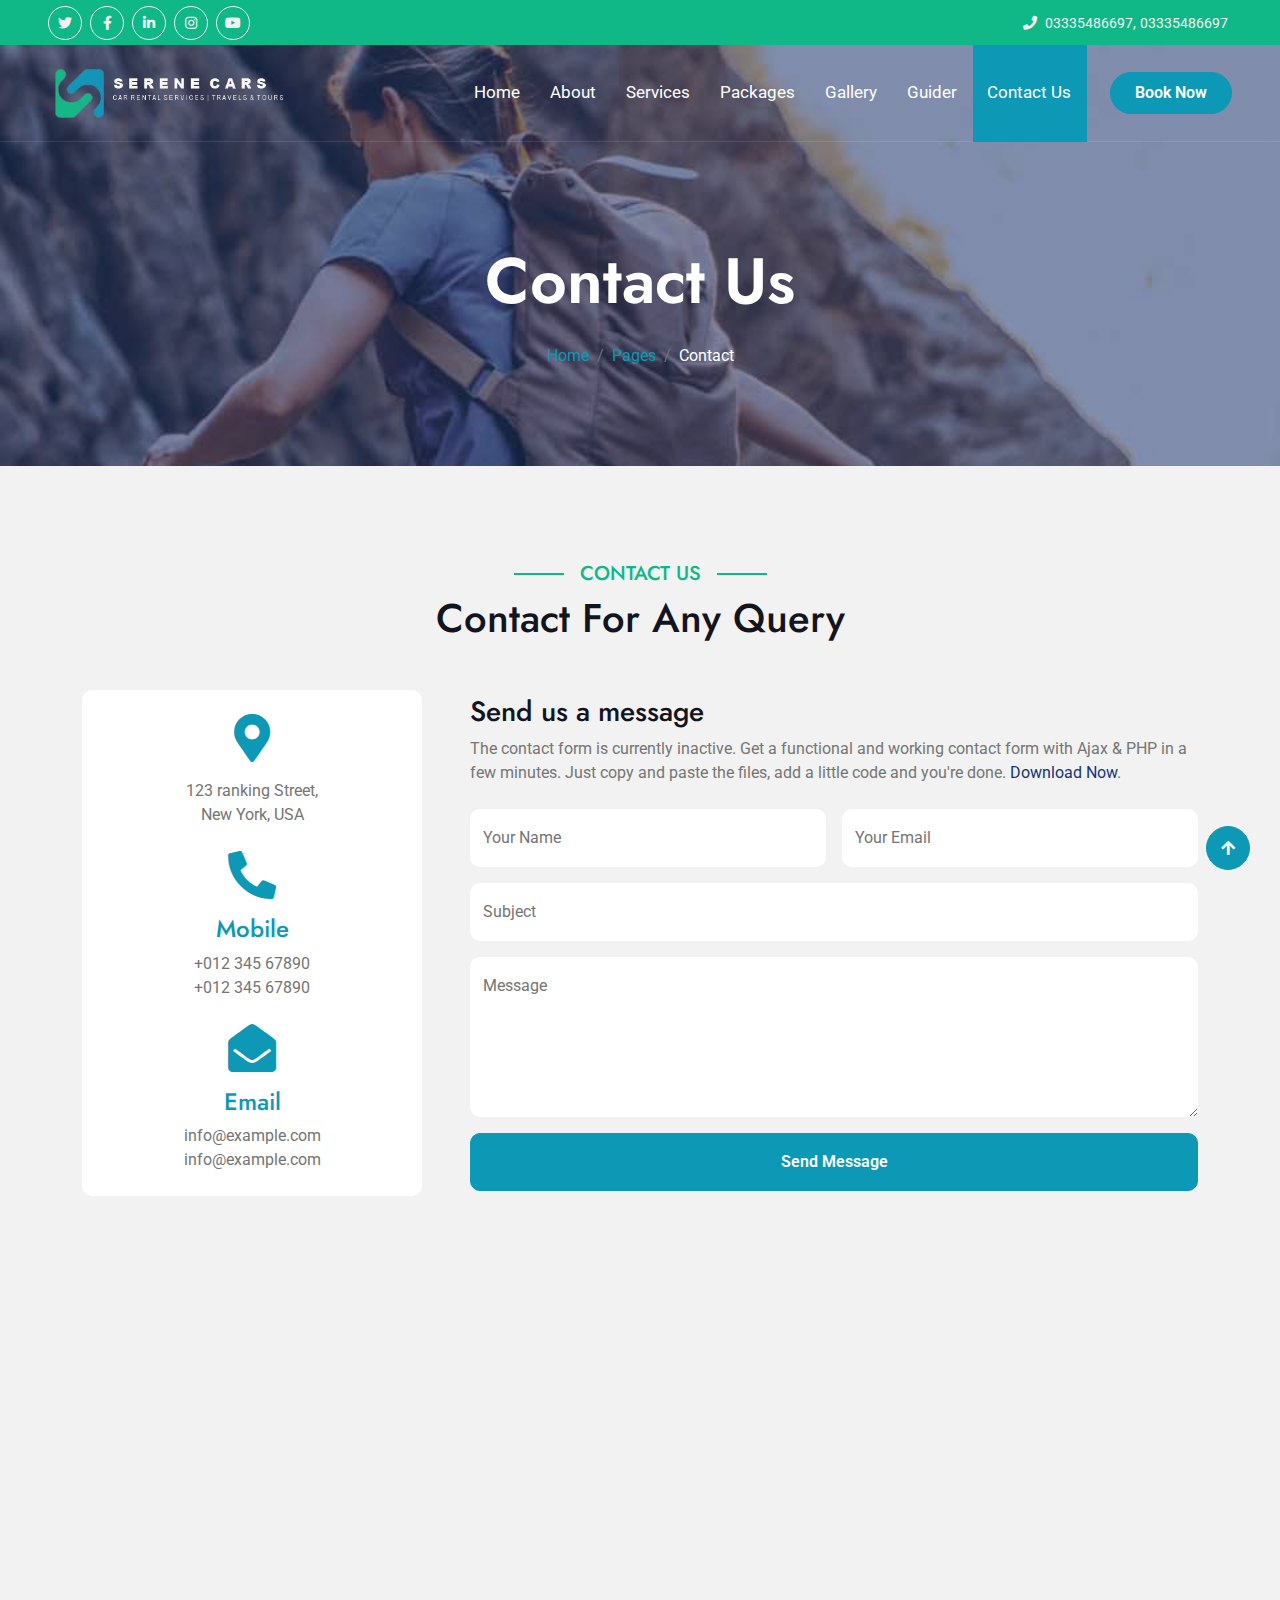
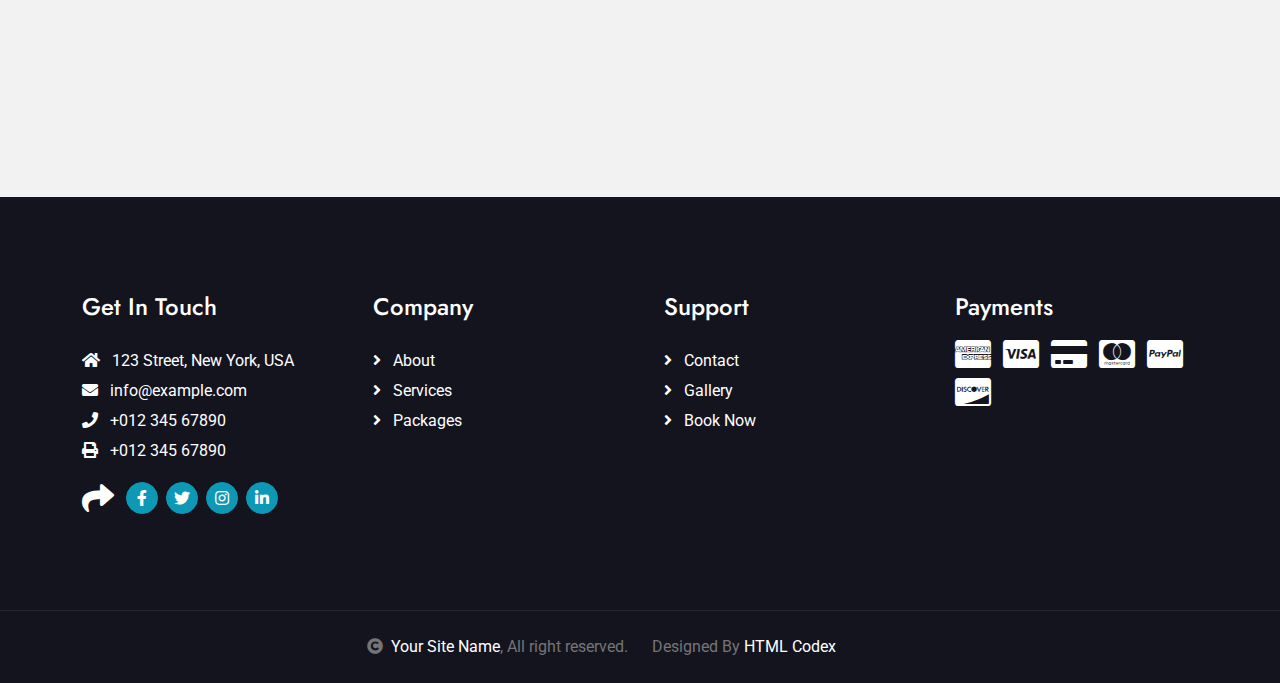
<file: contact.html>
<!DOCTYPE html>
<html lang="en">

    <head>
        <meta charset="utf-8">
        <title>Travela - Tourism Website Template</title>
        <meta content="width=device-width, initial-scale=1.0" name="viewport">
        <meta content="" name="keywords">
        <meta content="" name="description">

        <!-- Google Web Fonts -->
        <link rel="preconnect" href="https://fonts.googleapis.com">
        <link rel="preconnect" href="https://fonts.gstatic.com" crossorigin>
        <link href="https://fonts.googleapis.com/css2?family=Jost:wght@500;600&family=Roboto&display=swap" rel="stylesheet"> 

        <!-- Icon Font Stylesheet -->
        <link rel="stylesheet" href="https://use.fontawesome.com/releases/v5.15.4/css/all.css"/>
        <link href="https://cdn.jsdelivr.net/npm/bootstrap-icons@1.4.1/font/bootstrap-icons.css" rel="stylesheet">

        <!-- Libraries Stylesheet -->
        <link href="lib/owlcarousel/assets/owl.carousel.min.css" rel="stylesheet">
        <link href="lib/lightbox/css/lightbox.min.css" rel="stylesheet">


        <!-- Customized Bootstrap Stylesheet -->
        <link href="css/bootstrap.min.css" rel="stylesheet">

        <!-- Template Stylesheet -->
        <link href="css/style.css" rel="stylesheet">
    </head>

    <body>

        <!-- Spinner Start -->
        <div id="spinner" class="show bg-white position-fixed translate-middle w-100 vh-100 top-50 start-50 d-flex align-items-center justify-content-center">
            <div class="spinner-border text-primary" style="width: 3rem; height: 3rem;" role="status">
                <span class="sr-only">Loading...</span>
            </div>
        </div>
        <!-- Spinner End -->

        <div class="container-fluid bg-primary px-5" style="    background-color: #10b888 !important;">
            <div class="row gx-0">
                <div class="col-lg-8 text-center text-lg-start mb-2 mb-lg-0">
                    <div class="d-inline-flex align-items-center" style="height: 45px;">
                        <a class="btn btn-sm btn-outline-light btn-sm-square rounded-circle me-2" href=""><i class="fab fa-twitter fw-normal"></i></a>
                        <a class="btn btn-sm btn-outline-light btn-sm-square rounded-circle me-2" href=""><i class="fab fa-facebook-f fw-normal"></i></a>
                        <a class="btn btn-sm btn-outline-light btn-sm-square rounded-circle me-2" href=""><i class="fab fa-linkedin-in fw-normal"></i></a>
                        <a class="btn btn-sm btn-outline-light btn-sm-square rounded-circle me-2" href=""><i class="fab fa-instagram fw-normal"></i></a>
                        <a class="btn btn-sm btn-outline-light btn-sm-square rounded-circle" href=""><i class="fab fa-youtube fw-normal"></i></a>
                    </div>
                </div>
                <div class="col-lg-4 text-center text-lg-end">
                    <div class="d-inline-flex align-items-center" style="height: 45px;">
                        <a href="tel:03335486697"><small class="me-1 text-light"><i class="fa fa-phone me-2"></i>03335486697,</small></a>
                        <a href="tel:03335486697"><small class="me-1 text-light">03335486697</small></a>
                         
                    </div>
                </div>
            </div>
        </div>
        <!-- Topbar End -->

        <!-- Navbar & Hero Start -->
        <div class="container-fluid position-relative p-0">
            <nav class="navbar navbar-expand-lg navbar-light px-4 px-lg-5 py-3 py-lg-0"  >
                <a href="" class="navbar-brand p-0 me-0">
                    <img src="img/Serene_Cars_white.png" class="img-fluid" alt=""> 
                    <!-- <img src="img/logo.png" alt="Logo"> -->
                </a>
                <button class="navbar-toggler" type="button" data-bs-toggle="collapse" data-bs-target="#navbarCollapse">
                    <span class="fa fa-bars"></span>
                </button>
                <div class="collapse navbar-collapse" id="navbarCollapse">
                    <div class="navbar-nav ms-auto py-0">
                        <a href="index.html"   class="nav-item nav-link home-barr ">Home</a>
                        <a href="index.html"   class="nav-item nav-link about-uss">About</a>
                        <a href="index.html"  class="nav-item nav-link servicess">Services</a>
                        <a href="index.html"  class="nav-item nav-link packagess">Packages</a>
                 
                        <a href="index.html"   class="nav-item nav-link galleryy">Gallery</a>
                        <a href="index.html"   class="nav-item nav-link guiderr">Guider</a>
                        <!-- <div class="nav-item dropdown">
                            <a href="#" class="nav-link dropdown-toggle" data-bs-toggle="dropdown">Pages</a>
                            <div class="dropdown-menu m-0">
                                <a href="destination.html" class="dropdown-item">Destination</a>
                                <a href="tour.html" class="dropdown-item">Explore Tour</a>
                                <a href="booking.html" class="dropdown-item">Travel Booking</a>
                                <a href="gallery.html" class="dropdown-item">Our Gallery</a>
                                <a href="guides.html" class="dropdown-item">Travel Guides</a>
                                <a href="testimonial.html" class="dropdown-item">Testimonial</a>
                                <a href="404.html" class="dropdown-item">404 Page</a>
                            </div>
                        </div> -->
                        <a href="contact.html" class="nav-item nav-link active">Contact Us</a>
                    </div>
                    <a href="index.html" class="btn btn-primary rounded-pill py-2 px-4 ms-lg-4">Book Now</a>
                </div>
            </nav>
 
        </div>

        <!-- Header Start -->
        <div class="container-fluid bg-breadcrumb">
            <div class="container text-center py-5" style="max-width: 900px;">
                <h3 class="text-white display-3 mb-4">Contact Us</h1>
                <ol class="breadcrumb justify-content-center mb-0">
                    <li class="breadcrumb-item"><a href="index.html">Home</a></li>
                    <li class="breadcrumb-item"><a href="#">Pages</a></li>
                    <li class="breadcrumb-item active text-white">Contact</li>
                </ol>    
            </div>
        </div>
        <!-- Header End -->

        <!-- Contact Start -->
        <div class="container-fluid contact bg-light py-5">
            <div class="container py-5">
                <div class="mx-auto text-center mb-5" style="max-width: 900px;">
                    <h5 class="section-title px-3">Contact Us</h5>
                    <h1 class="mb-0">Contact For Any Query</h1>
                </div>
                <div class="row g-5 align-items-center">
                    <div class="col-lg-4">
                        <div class="bg-white rounded p-4">
                            <div class="text-center mb-4">
                                <i class="fa fa-map-marker-alt fa-3x text-primary"></i>
                                <h4 class="text-primary"><Address></Address></h4>
                                <p class="mb-0">123 ranking Street, <br> New York, USA</p>
                            </div>
                            <div class="text-center mb-4">
                                <i class="fa fa-phone-alt fa-3x text-primary mb-3"></i>
                                <h4 class="text-primary">Mobile</h4>
                                <p class="mb-0">+012 345 67890</p>
                                <p class="mb-0">+012 345 67890</p>
                            </div>
                           
                            <div class="text-center">
                                <i class="fa fa-envelope-open fa-3x text-primary mb-3"></i>
                                <h4 class="text-primary">Email</h4>
                                <p class="mb-0">info@example.com</p>
                                <p class="mb-0">info@example.com</p>
                            </div>
                        </div>
                    </div>
                    <div class="col-lg-8">
                        <h3 class="mb-2">Send us a message</h3>
                        <p class="mb-4">The contact form is currently inactive. Get a functional and working contact form with Ajax & PHP in a few minutes. Just copy and paste the files, add a little code and you're done. <a href="https://htmlcodex.com/contact-form">Download Now</a>.</p>
                        <form>
                            <div class="row g-3">
                                <div class="col-md-6">
                                    <div class="form-floating">
                                        <input type="text" class="form-control border-0" id="name" placeholder="Your Name">
                                        <label for="name">Your Name</label>
                                    </div>
                                </div>
                                <div class="col-md-6">
                                    <div class="form-floating">
                                        <input type="email" class="form-control border-0" id="email" placeholder="Your Email">
                                        <label for="email">Your Email</label>
                                    </div>
                                </div>
                                <div class="col-12">
                                    <div class="form-floating">
                                        <input type="text" class="form-control border-0" id="subject" placeholder="Subject">
                                        <label for="subject">Subject</label>
                                    </div>
                                </div>
                                <div class="col-12">
                                    <div class="form-floating">
                                        <textarea class="form-control border-0" placeholder="Leave a message here" id="message" style="height: 160px"></textarea>
                                        <label for="message">Message</label>
                                    </div>
                                </div>
                                <div class="col-12">
                                    <button class="btn btn-primary w-100 py-3" type="submit">Send Message</button>
                                </div>
                            </div>
                        </form>
                    </div>
                    <div class="col-12">
                        <div class="rounded">
                            <iframe class="rounded w-100" 
                            style="height: 450px;" src="https://www.google.com/maps/embed?pb=!1m18!1m12!1m3!1d387191.33750346623!2d-73.97968099999999!3d40.6974881!2m3!1f0!2f0!3f0!3m2!1i1024!2i768!4f13.1!3m3!1m2!1s0x89c24fa5d33f083b%3A0xc80b8f06e177fe62!2sNew%20York%2C%20NY%2C%20USA!5e0!3m2!1sen!2sbd!4v1694259649153!5m2!1sen!2sbd" 
                            loading="lazy" referrerpolicy="no-referrer-when-downgrade"></iframe>
                        </div>
                    </div>
                </div>
            </div>
        </div>
        <!-- Contact End -->
 

        <!-- Footer Start -->
        <div class="container-fluid footer py-5">
            <div class="container py-5">
                <div class="row g-5">
                    <div class="col-md-6 col-lg-6 col-xl-3">
                        <div class="footer-item d-flex flex-column">
                            <h4 class="mb-4 text-white">Get In Touch</h4>
                            <a href=""><i class="fas fa-home me-2"></i> 123 Street, New York, USA</a>
                            <a href=""><i class="fas fa-envelope me-2"></i> info@example.com</a>
                            <a href=""><i class="fas fa-phone me-2"></i> +012 345 67890</a>
                            <a href="" class="mb-3"><i class="fas fa-print me-2"></i> +012 345 67890</a>
                            <div class="d-flex align-items-center">
                                <i class="fas fa-share fa-2x text-white me-2"></i>
                                <a class="btn-square btn btn-primary rounded-circle mx-1" href=""><i class="fab fa-facebook-f"></i></a>
                                <a class="btn-square btn btn-primary rounded-circle mx-1" href=""><i class="fab fa-twitter"></i></a>
                                <a class="btn-square btn btn-primary rounded-circle mx-1" href=""><i class="fab fa-instagram"></i></a>
                                <a class="btn-square btn btn-primary rounded-circle mx-1" href=""><i class="fab fa-linkedin-in"></i></a>
                            </div>
                        </div>
                    </div>
                    <div class="col-md-6 col-lg-6 col-xl-3">
                        <div class="footer-item d-flex flex-column">
                            <h4 class="mb-4 text-white">Company</h4>
                            <a href=""><i class="fas fa-angle-right me-2"></i> About</a>
                            <a href=""><i class="fas fa-angle-right me-2"></i> Services</a>
                            <a href=""><i class="fas fa-angle-right me-2"></i> Packages</a>
                             
                        </div>
                    </div>
                    <div class="col-md-6 col-lg-6 col-xl-3">
                        <div class="footer-item d-flex flex-column">
                            <h4 class="mb-4 text-white">Support</h4>
                            <a href=""><i class="fas fa-angle-right me-2"></i> Contact</a>
                            <a href=""><i class="fas fa-angle-right me-2"></i> Gallery</a>
                            <a href=""><i class="fas fa-angle-right me-2"></i> Book Now</a>
                            
                        </div>
                    </div>
                    <div class="col-md-6 col-lg-6 col-xl-3">
                        <div class="footer-item">
                             
                            <h4 class="text-white mb-3">Payments</h4>
                            <div class="footer-bank-card">
                                <a href="#" class="text-white me-2"><i class="fab fa-cc-amex fa-2x"></i></a>
                                <a href="#" class="text-white me-2"><i class="fab fa-cc-visa fa-2x"></i></a>
                                <a href="#" class="text-white me-2"><i class="fas fa-credit-card fa-2x"></i></a>
                                <a href="#" class="text-white me-2"><i class="fab fa-cc-mastercard fa-2x"></i></a>
                                <a href="#" class="text-white me-2"><i class="fab fa-cc-paypal fa-2x"></i></a>
                                <a href="#" class="text-white"><i class="fab fa-cc-discover fa-2x"></i></a>
                            </div>
                        </div>
                    </div>
                </div>
            </div>
        </div>
        <!-- Footer End -->
        
        <!-- Copyright Start -->
        <div class="container-fluid copyright text-body py-4">
            <div class="container">
                <div class="row g-4 align-items-center">
                    <div class="col-md-6 text-center text-md-end mb-md-0">
                        <i class="fas fa-copyright me-2"></i><a class="text-white" href="#">Your Site Name</a>, All right reserved.
                    </div>
                    <div class="col-md-6 text-center text-md-start">
                        <!--/*** This template is free as long as you keep the below author’s credit link/attribution link/backlink. ***/-->
                        <!--/*** If you'd like to use the template without the below author’s credit link/attribution link/backlink, ***/-->
                        <!--/*** you can purchase the Credit Removal License from "https://htmlcodex.com/credit-removal". ***/-->
                        Designed By <a class="text-white" href="https://htmlcodex.com">HTML Codex</a>
                    </div>
                </div>
            </div>
        </div>
        <!-- Copyright End -->

        <!-- Back to Top -->
        <a href="#" class="btn btn-primary btn-primary-outline-0 btn-md-square back-to-top"><i class="fa fa-arrow-up"></i></a>   

        
        <!-- JavaScript Libraries -->
        <script src="https://ajax.googleapis.com/ajax/libs/jquery/3.6.4/jquery.min.js"></script>
        <script src="https://cdn.jsdelivr.net/npm/bootstrap@5.0.0/dist/js/bootstrap.bundle.min.js"></script>
        <script src="lib/easing/easing.min.js"></script>
        <script src="lib/waypoints/waypoints.min.js"></script>
        <script src="lib/owlcarousel/owl.carousel.min.js"></script>
        <script src="lib/lightbox/js/lightbox.min.js"></script>
        
        <script>
            $(document).ready(function () {
                var nav = $('.navbar');
                var navHeight = nav.height();
        
                $(window).scroll(function () {
                    if ($(this).scrollTop() > navHeight) {
                        // When the window is scrolled past the navbar, change the icon image
                        $('.navbar-brand img').attr('src', 'img/Serene_Cars.png');
                    } else {
                        // When the window is above the navbar, revert to the original icon image
                        $('.navbar-brand img').attr('src', 'img/Serene_Cars_white.png');
                    }
                });
            });
        </script>
        
        <!-- Template Javascript -->
        <script src="js/main.js"></script>
    </body>

</html>
</file>
<file: css/style.css>
/*** Spinner Start ***/
/*** Spinner ***/
#spinner {
    opacity: 0;
    visibility: hidden;
    transition: opacity .5s ease-out, visibility 0s linear .5s;
    z-index: 99999;
}

#spinner.show {
    transition: opacity .5s ease-out, visibility 0s linear 0s;
    visibility: visible;
    opacity: 1;
}
/*** Spinner End ***/

.back-to-top {
    position: fixed;
    right: 30px;
    bottom: 30px;
    display: flex;
    width: 45px;
    height: 45px;
    align-items: center;
    justify-content: center;
    transition: 0.5s;
    z-index: 99;
}

/*** Button Start ***/
.btn {
    font-weight: 600;
    transition: 1s;
}

.btn-square {
    width: 32px;
    height: 32px;
}

.btn-sm-square {
    width: 34px;
    height: 34px;
}

.btn-md-square {
    width: 44px;
    height: 44px;
}

.btn-lg-square {
    width: 56px;
    height: 56px;
}

.btn-square,
.btn-sm-square,
.btn-md-square,
.btn-lg-square {
    padding: 0;
    display: flex;
    align-items: center;
    justify-content: center;
    font-weight: normal;
    border-radius: 50%;
}

.btn.btn-primary {
    box-shadow: inset 0 0 0 0 var(--bs-primary);
}

.btn.btn-primary:hover {
    box-shadow: inset 800px 0 0 0 var(--bs-light) !important;
    color: var(--bs-primary) !important;
} 

.btn.btn-light {
    box-shadow: inset 0 0 0 0 var(--bs-primary);
}

.btn.btn-light:hover {
    box-shadow: inset 300px 0 0 0 var(--bs-primary);
    color: var(--bs-light) !important;
}

.btn-hover {
    transition: 0.5s;
}

.btn-hover:hover {
    color: var(--bs-secondary) !important;
}

/*** Section Title Start ***/
.section-title {
    position: relative;
    display: inline-block;
    text-transform: uppercase;
    color: #10b888;
}

.section-title::before {
    content: "";
    width: 50px;
    position: absolute;
    top: 50%;
    right: 0;
    transform: translateY(-50%);
    margin-right: -50px;
    border: 1px solid #10b888 !important;
}

.section-title::after {
    content: "";
    width: 50px;
    position: absolute;
    top: 50%;
    left: 0;
    transform: translateY(-50%);
    margin-left: -50px;
    border: 1px solid #10b888 !important;
}


/*** Topbar Start ***/
.fixed-top .container {
    transition: 0.5s;
}

.topbar {
    padding: 2px 10px 2px 20px;
    background: var(--bs-primary) !important;
}

.topbar a,
.topbar a i {
    transition: 0.5s;
}

.topbar a:hover,
.topbar a i:hover {
    color: var(--bs-secondary) !important;
}


@media (max-width: 768px) {
    .topbar {
        display: none;    
    }
}
/*** Topbar End ***/


/*** Navbar ***/
.navbar-light .navbar-nav .nav-link {
    font-family: 'Roboto', sans-serif;
    position: relative;
    padding: 35px 15px;
    color: white !important;
    font-size: 17px;
    font-weight: 400;
    outline: none;
    transition: .5s;
}

.sticky-top.navbar-light .navbar-nav .nav-link {
    padding: 20px 15px;
    color: var(--bs-dark) !important;
}

.navbar-light .navbar-nav .nav-link:hover,
.navbar-light .navbar-nav .nav-link.active {
    color: var(--bs-white) !important;
}

.navbar-light .navbar-brand h1 {
    color: var(--bs-white);
}

.sticky-top.navbar-light .navbar-brand h1 {
    color: var(--bs-primary);
}

.navbar-light .navbar-brand img {
    max-height: 60px;
    transition: .5s;
}

.sticky-top.navbar-light .navbar-brand img {
    max-height: 45px;
}

.navbar .dropdown-toggle::after {
    border: none;
    content: "\f107";
    font-family: "Font Awesome 5 Free";
    font-weight: 900;
    vertical-align: middle;
    margin-left: 8px;
}

@media (min-width: 1200px) {
    .navbar .nav-item .dropdown-menu {
        display: block;
        visibility: hidden;
        top: 100%;
        transform: rotateX(-75deg);
        transform-origin: 0% 0%;
        border: 0;
        border-radius: 10px;
        transition: .5s;
        opacity: 0;
    }
}

.dropdown .dropdown-menu a:hover {
    background: var(--bs-primary);
    color: var(--bs-white);
}

.navbar .nav-item:hover .dropdown-menu {
    transform: rotateX(0deg);
    visibility: visible;
    background: var(--bs-light);
    transition: .5s;
    opacity: 1;
}

@media (max-width: 991.98px) {
    .sticky-top.navbar-light {
        position: relative;
        background: var(--bs-white);
    }

    .navbar-light .navbar-brand h1 {
        color: var(--bs-primary);
    }

    .navbar.navbar-expand-lg .navbar-toggler {
        padding: 10px 20px;
        border: 1px solid var(--bs-primary);
        color: var(--bs-primary);
    }

    .navbar-light .navbar-collapse {
        margin-top: 15px;
        border-top: 1px solid #DDDDDD;
    }

    .navbar-light .navbar-nav .nav-link,
    .sticky-top.navbar-light .navbar-nav .nav-link {
        padding: 10px 0;
        color: var(--bs-dark) !important;
    }

    .navbar-light .navbar-nav .nav-link:hover,
    .navbar-light .navbar-nav .nav-link.active  {
        color: var(--bs-primary) !important;
    }

    .navbar-light .navbar-brand img {
        max-height: 45px;
    }
}

@media (min-width: 992px) {
    .navbar-light {
        position: absolute;
        width: 100%;
        top: 0;
        left: 0;
        border-bottom: 1px solid rgba(255, 255, 255, .1);
        z-index: 999;
    }
    
    .sticky-top.navbar-light {
        position: fixed;
        background: var(--bs-light);
    }

    .navbar-light .navbar-nav .nav-link::before {
        position: absolute;
        content: "";
        width: 100%;
        height: 0;
        bottom: -1px;
        left: 0;
        background: #0d98b6;
        transition: .5s;
        z-index: -1;
    }

    .navbar-light .navbar-nav .nav-link:hover::before,
    .navbar-light .navbar-nav .nav-link.active::before {
        height: calc(100% + 1px);
        left: 1px;
    }

    .navbar-light .navbar-nav .nav-link.nav-contact::before {
        display: none;
    }
}

/*** Carousel Hero Header Start ***/
.carousel-header .carousel-control-prev,
.carousel-header .carousel-control-next {
    background: transparent;
}

.carousel-header .carousel-control-prev .carousel-control-prev-icon {
    position: absolute;
    top: 50%;
    left: 0;
    transform: translateY(-50%);
    padding: 25px 30px;
    border-top-left-radius: 0;
    border-top-right-radius: 50px;
    border-bottom-left-radius: 0;
    border-bottom-right-radius: 50px;
    background-size: 60% 60%;
}

.carousel-header .carousel-control-next .carousel-control-next-icon {
    position: absolute;
    top: 50%;
    right: 0;
    transform: translateY(-50%);
    padding: 25px 30px;
    border-top-left-radius: 50px;
    border-top-right-radius: 0;
    border-bottom-left-radius: 50px;
    border-bottom-right-radius: 0;
    background-size: 60% 60%;

}

.carousel-header .carousel .carousel-indicators li,
.carousel-header .carousel .carousel-indicators li,
.carousel-header .carousel .carousel-indicators li {
    opacity: 0;
}

.carousel-header .carousel-inner .carousel-item {
    position: relative;
    min-height: 100vh 
}

.carousel-header .carousel-inner .carousel-item img {
    position: absolute;
    width: 100%;
    height: 100%;
    object-fit: cover;
}

.carousel-header .carousel-inner .carousel-item .carousel-caption  {
    position: absolute;
    width: 100%;
    height: 100%;
    top: 0;
    left: 0;
    padding-top: 60px;
    display: flex;
    align-items: center;
    justify-content: center;
    text-align: center;
    background: linear-gradient(rgba(0, 0, 0, .5), rgba(0, 0, 0, 0.5));
    background-size: cover;
}

@media (max-width: 768px) {
    .carousel-header .carousel-inner .carousel-item img,
    .carousel-header .carousel-inner .carousel-item .carousel-caption {
        height: 700px;
        margin-top: -100px;
    }

    .carousel-header {
        height: 700px !important;
    }

    .carousel-header .carousel-control-prev .carousel-control-prev-icon,
    .carousel-header .carousel-control-next .carousel-control-next-icon {
        opacity: 0;
    }
    
    .search-bar {
        margin-top: -100px;
        transition: 0.5s;
    }
}
/*** Carousel Hero Header End ***/


/*** Single Page Hero Header Start ***/
.bg-breadcrumb {
    background: linear-gradient(rgba(19, 53, 123, 0.5), rgba(19, 53, 123, 0.5)), url(../img/breadcrumb-bg.jpg);
    background-position: center center;
    background-repeat: no-repeat;
    background-size: cover;
    background-attachment: fixed;
    padding: 150px 0 50px 0;
}

.bg-breadcrumb .breadcrumb-item a {
    color: #0d98b6 !important;
}
/*** Single Page Hero Header End ***/


/*** About Start ***/
.about .container .section-about-title {
    position: relative;
    display: inline-block;
    text-transform: uppercase;
    color: #0d98b6;
}

.about .container .section-about-title::before {
    content: "";
    width: 50px;
    position: absolute;
    top: 50%;
    right: 0;
    transform: translateY(-50%);
    margin-right: -50px;
    border: 1px solid #0d98b6  !important;
}
/*** About End ***/


/*** Services Start ***/
.service .service-content-inner {
    transition: 0.5s;
}
.service .service-content-inner:hover {
    position: relative;
    background: var(--bs-primary) !important;
}

.service .service-content-inner .service-content h5,
.service .service-content-inner .service-content p,
.service .service-content-inner .service-icon i {
    transition: 0.5s;
}

.service .service-content-inner:hover .service-content h5,
.service .service-content-inner:hover .service-content p,
.service .service-content-inner:hover .service-icon i {
    color: var(--bs-white) !important;
}
/*** Service End ***/


/*** Destination Start ***/
.destination .tab-class .tab-content .tab-pane .destination-img {
    position: relative;
    overflow: hidden;
    border-radius: 10px;
    z-index: 1;
}

.destination .tab-class .tab-content .tab-pane .destination-img .destination-overlay {
    position: absolute;
    bottom: -100%;
    left: 0;
    z-index: 3;
    transition: 0.5s;
}

.destination .tab-class .tab-content .tab-pane .destination-img .search-icon {
    position: absolute;
    width: 100%;
    height: 100%;
    top: 0;
    right: 0;
    display: flex;
    justify-content: end;
    padding: 20px 20px 0 0;
    background: rgba(0, 0, 0, 0.1);
    border-radius: 10px;
    transition: 0.5s;

}

.destination .tab-class .tab-content .tab-pane .destination-img .search-icon a i {
    opacity: 0;
    transition: 0.5s;
}

.destination .tab-class .nav-item {
    padding: 0 0 20px 0;
}
.destination .tab-class .nav-item a.active {
    background: var(--bs-primary) !important;
}

.destination .tab-class .nav-item a.active span {
    color: var(--bs-white) !important;
}

.destination .tab-class .tab-content .destination-img:hover .search-icon {
    background: rgba(19, 53, 123, 0.4);
}

.destination .tab-class .tab-content .destination-img:hover .destination-overlay {
    bottom: 0;
}

.destination .tab-class .tab-content .destination-img:hover .search-icon a i {
    opacity: 1;
}

.destination .tab-class .tab-content .destination-img img {
    transition: 0.5s;
}

.destination .tab-class .tab-content .destination-img:hover img {
    transform: scale(1.2);
}
/*** Destination End ***/


/*** Packages Start ***/
.packages .packages-item .packages-img {
    position: relative;
    overflow: hidden;
    transition: 0.5s;
    border-top-right-radius: 10px;
    border-top-left-radius: 10px;
    z-index: 1;
}

.packages .packages-item .packages-img .packages-info {
    background: rgba(0, 0, 0, .3);
}

.packages .packages-item .packages-img .packages-info small,
.packages .packages-item .packages-img .packages-info small i {
    color: var(--bs-white);
    transition: 0.5s;
}

.packages .packages-item .packages-img::after {
    position: absolute;
    content: "";
    width: 0;
    height: 0;
    top: 50%;
    left: 50%;
    transform: translate(-50%, -50%);
    border: 0px solid;
    border-radius: 10px !important;
    visibility: hidden;
    transition: 0.7s;
    z-index: 3;
}

.packages .packages-item .packages-img:hover.packages-img::after {
    width: 100%;
    height: 100%;
    border: 300px solid;
    border-color: rgba(19, 53, 123, 0.6) rgba(19, 53, 123, 0.6) rgba(19, 53, 123, 0.6) rgba(19, 53, 123, 0.6);
    visibility: visible;
}

.packages .packages-item .packages-img small,
.packages .packages-item .packages-img small i {
    transition: 0.5s;
}

.packages .packages-item .packages-img:hover small,
.packages .packages-item .packages-img:hover small i {
    color: var(--bs-white) !important;

}

.packages .packages-item .packages-img img {
    transition: 0.5s;
}

.packages .packages-item .packages-img:hover img {
    transform: scale(1.3);
}

.packages .packages-item .packages-img .packages-price {
    position: absolute;
    width: 100px; 
    top: 0; 
    left: 50%; 
    transform: translateX(-50%);
    display: inline-block;
    background: var(--bs-primary);
    color: var(--bs-white);
    border-bottom-left-radius: 10px;
    border-bottom-right-radius: 10px; 
    z-index: 5;
}

.packages .packages-carousel {
    position: relative;
}

.packages .packages-carousel .owl-nav .owl-prev {
    position: absolute;
    top: -50px;
    left: 0;
    padding: 5px 30px;
    border: 1px solid var(--bs-primary);
    border-radius: 30px;
    transition: 0.5s;
}

.packages .packages-carousel .owl-nav .owl-next {
    position: absolute;
    top: -50px;
    right: 0;
    padding: 5px 30px;
    border: 1px solid var(--bs-primary);
    border-radius: 30px;
    transition: 0.5s;
}

.packages .packages-carousel .owl-nav .owl-prev i,
.packages .packages-carousel .owl-nav .owl-next i {
    color: var(--bs-primary);
    font-size: 17px;
    transition: 0.5s;
}

.packages .packages-carousel .owl-nav .owl-prev:hover,
.packages .packages-carousel .owl-nav .owl-next:hover {
    background: var(--bs-primary);
}

.packages .packages-carousel .owl-nav .owl-prev:hover i,
.packages .packages-carousel .owl-nav .owl-next:hover i {
    color: var(--bs-white);
}
/*** Packages End ***/


/*** Explore Tour Start ***/
.ExploreTour .tab-class .nav-item {
    padding: 0 0 20px 0;
}
.ExploreTour .tab-class .nav-item a.active {
    background: var(--bs-primary) !important;
}

.ExploreTour .tab-class .nav-item a.active span {
    color: var(--bs-white) !important;
}


/* National Tour Start */
.ExploreTour #NationalTab-1 .national-item {
    position: relative;
    border-radius: 10px;
    overflow: hidden;
}

.ExploreTour #NationalTab-1 .national-item img {
    transition: 0.5s;
}

.ExploreTour #NationalTab-1 .national-item:hover img {
    transform: scale(1.2);
}

.ExploreTour #NationalTab-1 .national-item .national-content {
    position: absolute;
    width: 100%;
    height: 100%;
    top: 0;
    left: 0;
    border-radius: 10px;
    padding: 20px;
    background: rgba(0, 0, 0, .2);
    display: flex;
    align-items: end;
    justify-content: center;
    transition: 0.5s;
}

.ExploreTour #NationalTab-1 .national-item:hover .national-content {
    background: rgba(19, 53, 123, .6);
}

.ExploreTour #NationalTab-1 .national-item .national-plus-icon {
    position: absolute;
    top: 50%;
    left: 50%;
    transform: translate(-50%, -50%);
    transition: 0.5s;
    opacity: 0;
}

.ExploreTour #NationalTab-1 .national-item:hover .national-plus-icon {
    opacity: 1;
}

.ExploreTour #NationalTab-1 .national-item .tour-offer {
    position: absolute;
    top: -1px;
    left: -1px;
    padding: 20px;
    border-top-right-radius: 40px;
    border-top-left-radius: 20px;
    border-bottom-right-radius: 0;
    border-bottom-left-radius: 80px;
    background: var(--bs-primary);
    color: var(--bs-white);
}

/* International Tour Start */
.ExploreTour #InternationalTab-2 .international-item {
    position: relative;
    border-radius: 10px;
    overflow: hidden;
}

.ExploreTour #InternationalTab-2 .international-item img {
    transition: 0.5s;
}

.ExploreTour #InternationalTab-2 .international-item:hover img {
    transform: scale(1.2);
}

.ExploreTour #InternationalTab-2 .international-item .tour-offer {
    position: absolute;
    top: -1px;
    left: -1px;
    padding: 20px;
    border-top-right-radius: 30px;
    border-top-left-radius: 20px;
    border-bottom-right-radius: 0;
    border-bottom-left-radius: 80px;
    background: var(--bs-primary);
    color: var(--bs-white);
}

.ExploreTour #InternationalTab-2 .international-item .international-content {
    position: absolute;
    width: 100%;
    height: 100%;
    top: 0;
    left: 0;
    border-radius: 10px;
    padding: 20px;
    background: rgba(0, 0, 0, .3);
    display: flex;
    align-items: end;
    justify-content: center;
    transition: 0.5s;
}

.ExploreTour #InternationalTab-2 .international-item:hover .international-content {
    background: rgba(19, 53, 123, .6);
}

.ExploreTour #InternationalTab-2 .international-item .international-content .international-info a {
    font-size: 14px;
}

.ExploreTour #InternationalTab-2 .international-item .international-plus-icon {
    position: absolute;
    top: 50%;
    left: 50%;
    transform: translate(-50%, -50%);
    transition: 0.5s;
    opacity: 0;
}

.ExploreTour #InternationalTab-2 .international-item:hover .international-plus-icon {
    opacity: 1;
}

/* carousel Start */
.ExploreTour #InternationalTab-2 .InternationalTour-carousel .international-item {
    position: relative;
    overflow: hidden;
}

.ExploreTour #InternationalTab-2 .InternationalTour-carousel .owl-dots {
    margin-top: 30px;
    display: flex;
    align-items: center;
    justify-content: center;
}

.ExploreTour #InternationalTab-2 .InternationalTour-carousel .owl-dot {
    position: relative;
    display: inline-block;
    margin: 0 5px;
    width: 15px;
    height: 15px;
    background: var(--bs-light);
    border: 1px solid var(--bs-primary);
    border-radius: 10px;
    transition: 0.5s;
}

.ExploreTour #InternationalTab-2 .InternationalTour-carousel .owl-dot.active {
    width: 40px;
    background: var(--bs-primary);
}
/*** Explore Tour End ***/


/*** Gallery Start ***/
.gallery .gallery-item {
    position: relative;
    overflow: hidden;
    border-radius: 10px;
}

.gallery .gallery-item img {
    min-height: 300px;
    object-fit: cover;
}

.gallery .gallery-item .gallery-content {
    position: absolute;
    width: 100%;
    height: 100%;
    bottom: 0;
    left: 0;
    padding: 15px;
    background: rgba(0, 0, 0, 0.3);
    border-radius: 10px;
    display: flex;
    flex-direction: column;
    justify-content: end;
    transition: 0.5s;
}

.gallery .gallery-item .gallery-content .gallery-info {
    position: relative;
    margin-bottom: -100%;
    opacity: 0;
    transition: 0.5s;
}

.gallery .gallery-item .gallery-plus-icon {
    position: absolute;
    top: 50%;
    left: 50%;
    transform: translate(-50%, -50%);
    transition: 0.5s;
    opacity: 0;
}

.gallery .gallery-item:hover .gallery-content .gallery-info,
.gallery .gallery-item:hover .gallery-plus-icon {
   opacity: 1;
   margin: 0;
}

.gallery .gallery-item img {
    transition: 0.5s;
}

.gallery .gallery-item:hover img {
    transform: scale(1.2);
}

.gallery .gallery-item:hover .gallery-content {
    background: rgba(19, 53, 123, 0.8);
}

.gallery .tab-class .nav-item {
    padding: 0 0 20px 0;
}
.gallery .tab-class .nav-item a.active {
    background: var(--bs-primary) !important;
}

.gallery .tab-class .nav-item a.active span {
    color: var(--bs-white) !important;
}

/*** Gallery End ***/

/*** Tour Booking Start ***/
.booking {
    background: linear-gradient(rgba(19, 53, 123, .8), rgba(19, 53, 123, .8)), url(../img/tour-booking-bg.jpg);
    background-position: center center;
    background-repeat: no-repeat;
    background-size: cover;
    background-attachment: fixed;
    
}


.booking .container .section-booking-title {
    position: relative;
    display: inline-block;
    text-transform: uppercase;
    color: var(--bs-white);
}

.booking .container .section-booking-title::before {
    content: "";
    width: 50px;
    position: absolute;
    top: 50%;
    right: 0;
    transform: translateY(-50%);
    margin-right: -50px;
    border: 1px solid var(--bs-white) !important;
}

.booking .container form .btn.btn-primary {
    box-shadow: inset 0 0 0 0 var(--bs-primary);
}

.booking .container form .btn.btn-primary:hover {
    box-shadow: inset 800px 0 0 0 var(--bs-light) !important;
    color: var(--bs-primary) !important;
}



/*** Tour Booking end ***/

/*** Travel Guide Start ***/
.guide .guide-item .guide-img {
    position: relative;
}

.guide .guide-item .guide-img .guide-icon {
    position: absolute;
    bottom: 0; 
    left: 50%; 
    transform: translate(-50%, -50%);
    margin-bottom: -50px;
    display: flex;
    justify-content: center;
    border: 1px solid var(--bs-primary);
    background: var(--bs-light);
    z-index: 9;
}

.guide .guide-item .guide-img .guide-img-efects {
    position: relative;
    overflow: hidden;
    border-top-right-radius: 10px;
    border-top-left-radius: 10px;
}

.guide .guide-item .guide-img .guide-img-efects::after {
    content: "";
    width: 100%;
    height: 0;
    position: absolute;
    top: 0;
    left: 0;
    transition: 0.5s;
}

.guide .guide-item:hover .guide-img-efects::after {
    height: 100%;
    border-top-right-radius: 10px;
    border-top-left-radius: 10px;
    background: rgba(19, 53, 123, .5);
}

.guide .guide-item .guide-img-efects img {
    transition: 0.5s;
}
.guide .guide-item:hover .guide-img-efects img {
    transform: scale(1.1);
}

.guide .guide-item .guide-title {
    position: relative;
    background: var(--bs-light);
    transition: 0.5s;
}

.guide .guide-item .guide-title::after {
    content: "";
    width: 100%;
    height: 0;
    position: absolute;
    bottom: 0;
    left: 0;
    border-bottom-right-radius: 10px;
    border-bottom-left-radius: 10px;
    transition: 0.5s;
}

.guide .guide-item:hover .guide-title::after {
    height: 100%;
    background: var(--bs-primary) !important;
    color: var(--bs-white);
}

.guide .guide-item .guide-title .guide-title-inner,
.guide .guide-item:hover .guide-title .guide-title-inner h4 {
    transition: 0.5s;
}

.guide .guide-item:hover .guide-title .guide-title-inner {
    position: relative;
    color: var(--bs-white) !important;
    z-index: 2;
}

.guide .guide-item:hover .guide-title .guide-title-inner h4 {
    color: var(--bs-white);
}
/*** Travel Guide End ***/


/*** Blog Start ***/
.blog .blog-item .blog-img {
    position: relative;
}

.blog .blog-item .blog-img .blog-info {
    position: absolute;
    width: 100%;
    left: 0;
    bottom: 0;
    display: flex;
    background: rgba(255, 255, 255, .2);
    color: var(--bs-white);
}

.blog .blog-item .blog-img .blog-img-inner {
    position: relative;
    border-top-right-radius: 10px;
    border-top-left-radius: 10px;
}

.blog .blog-item .blog-img .blog-img-inner .blog-icon {
    position: absolute;
    width: 100%;
    height: 0;
    top: 50%;
    left: 50%;
    transform: translate(-50%, -50%);
    border-top-right-radius: 10px;
    border-top-left-radius: 10px;
    display: flex;
    align-items: center;
    justify-content: center;
    transition: 0.5s;
}

.blog .blog-item .blog-img .blog-img-inner .blog-icon a {
    display: flex;
    align-items: center;
    justify-content: center;
    opacity: 0;
    transition: 0.5s;
}

.blog .blog-item .blog-img:hover .blog-img-inner .blog-icon a {
    opacity: 1;
}

.blog .blog-item .blog-img:hover .blog-img-inner .blog-icon {
    height: 100%;
    background: rgba(19, 53, 123, .6);
    opacity: 1;
}

.blog .blog-item .blog-img .blog-img-inner {
    overflow: hidden;
}

.blog .blog-item .blog-img .blog-img-inner img {
    transition: 0.5s;
}

.blog .blog-item .blog-img:hover .blog-img-inner img {
    transform: scale(1.2);
}
/*** Blog End ***/

/*** Testimonial Start ***/
.testimonial .testimonial-carousel {
    position: relative;
}

.testimonial .testimonial-carousel .testimonial-item .testimonial-img {
    position: relative;
    width: 100px; 
    height: 100px; 
    top: 0; left: 50%; 
    transform: translate(-50%, -50%);
    border: 3px solid var(--bs-primary); 
    border-style: dotted;
    border-radius: 50%;
}

.testimonial .testimonial-carousel .owl-dots {
    margin-top: 30px;
    display: flex;
    align-items: center;
    justify-content: center;
}

.testimonial .testimonial-carousel .owl-dot {
    position: relative;
    display: inline-block;
    margin: 0 5px;
    width: 15px;
    height: 15px;
    background: var(--bs-light);
    border: 1px solid var(--bs-primary);
    border-radius: 10px;
    transition: 0.5s;
}

.testimonial .testimonial-carousel .owl-dot.active {
    width: 40px;
    background: var(--bs-primary);
}

.testimonial .testimonial-carousel .owl-nav .owl-prev {
    position: absolute;
    top: -55px;
    left: 0;
    padding: 5px 30px;
    border: 1px solid var(--bs-primary);
    border-radius: 30px;
    transition: 0.5s;
}

.testimonial .testimonial-carousel .owl-nav .owl-next {
    position: absolute;
    top: -55px;
    right: 0;
    padding: 5px 30px;
    border: 1px solid var(--bs-primary);
    border-radius: 30px;
    transition: 0.5s;
}

.testimonial .testimonial-carousel .owl-nav .owl-prev i,
.testimonial .testimonial-carousel .owl-nav .owl-next i {
    color: var(--bs-primary);
    font-size: 17px;
    transition: 0.5s;
}

.testimonial .testimonial-carousel .owl-nav .owl-prev:hover,
.testimonial .testimonial-carousel .owl-nav .owl-next:hover {
    background: var(--bs-primary);
}

.testimonial .testimonial-carousel .owl-nav .owl-prev:hover i,
.testimonial .testimonial-carousel .owl-nav .owl-next:hover i {
    color: var(--bs-white);
}

.testimonial .testimonial-carousel .owl-item.center .testimonial-item .testimonial-comment {
    background: var(--bs-primary) !important;
    color: var(--bs-white);
    transition: 0.5s;
}

.testimonial .testimonial-carousel .owl-item.center .testimonial-item .testimonial-img {
    border: 3px solid var(--bs-white); 
    border-style: dotted;
    transition: 0.5s;
}
/*** Testimonial End ***/

/*** Contact Start ***/
.contact .container form .btn.btn-primary {
    box-shadow: inset 0 0 0 0 var(--bs-primary);
}

.contact .container form .btn.btn-primary:hover {
    box-shadow: inset 1000px 0 0 0 var(--bs-light) !important;
    color: var(--bs-primary) !important;
}
/*** Contact End ***/

/*** Subscribe Start ***/
.subscribe {
    background: linear-gradient(rgba(19, 53, 123, .6), rgba(19, 53, 123, .6)), url(../img/subscribe-img.jpg);
    background-attachment: fixed;
    background-position: center center;
    background-repeat: no-repeat;
    background-size: cover;
}

.subscribe .subscribe-title {
    position: relative;
    display: inline-block;
    text-transform: uppercase;
    color: var(--bs-white);
}

.subscribe .subscribe-title::before {
    content: "";
    width: 50px;
    position: absolute;
    top: 50%;
    right: 0;
    transform: translateY(-50%);
    margin-right: -50px;
    border: 1px solid var(--bs-white) !important;
}

.subscribe .subscribe-title::after {
    content: "";
    width: 50px;
    position: absolute;
    top: 50%;
    left: 0;
    transform: translateY(-50%);
    margin-left: -50px;
    border: 1px solid var(--bs-white) !important;
}
/*** Subscribe End ***/

/*** Footer Start ***/
.footer {
    background: var(--bs-dark);
}
.footer .footer-item a {
    line-height: 30px;
    color: var(--bs-white);
    transition: 0.5s;
}

.footer .footer-item a:hover {
    letter-spacing: 2px;
    color: var(--bs-primary);
}

/*** Footer End ***/

/*** copyright Start ***/
.copyright {
    border-top: 1px solid rgba(255, 255, 255, 0.08);
    background: var(--bs-dark) !important;
}
/*** copyright end ***/


@media (min-width: 768px) {
    /* Hide indicators on screens larger than or equal to 768px */
    #carouselId .carousel-indicators {
        display: none;
    }
}

.btn-primary {
    color: #fff;
    background-color: #0d98b6;
    border-color: #0d98b6;
}
.bg-primary {
    background-color: #0d98b6 !important;
}

.text-colour{
    color: #10b888 ;
}

.border-primary {
    border-color: #10b888 !important;
}

.text-primary {
    color: #0d98b6 !important;
}
</file>
